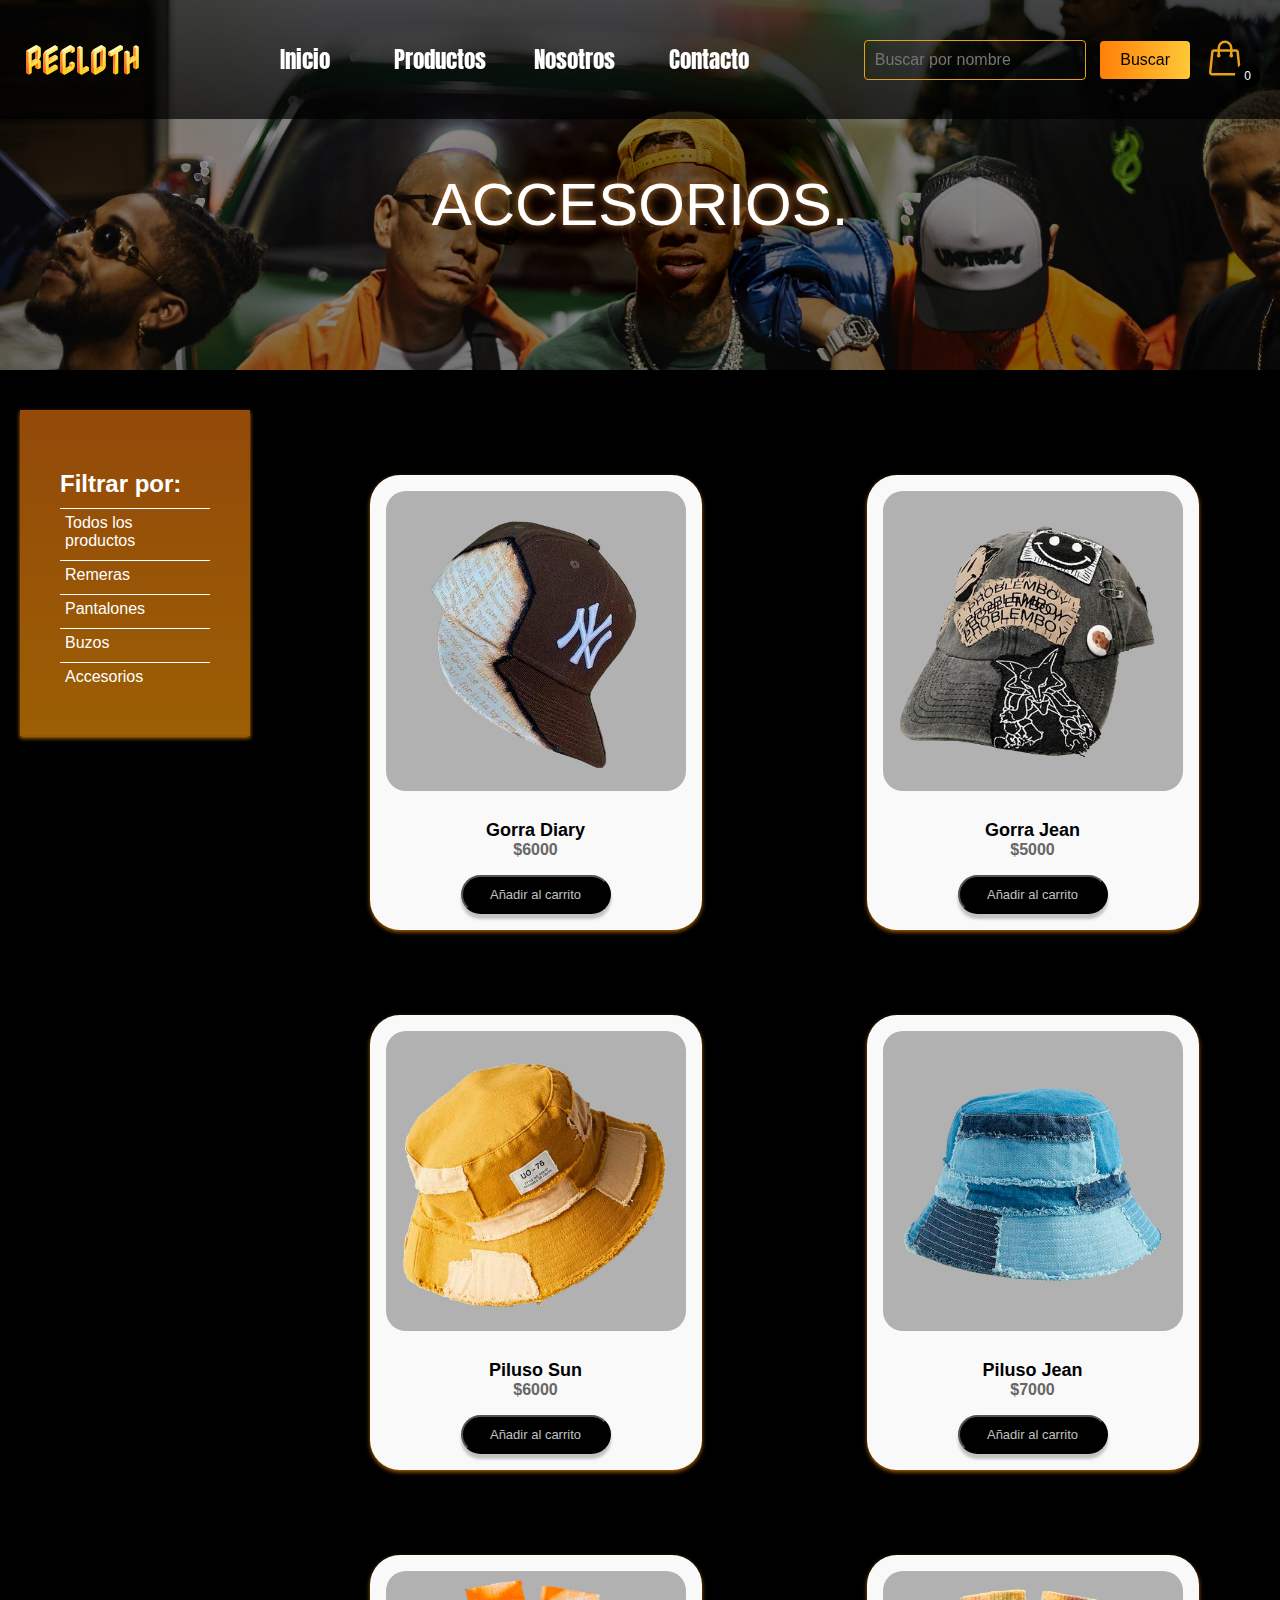
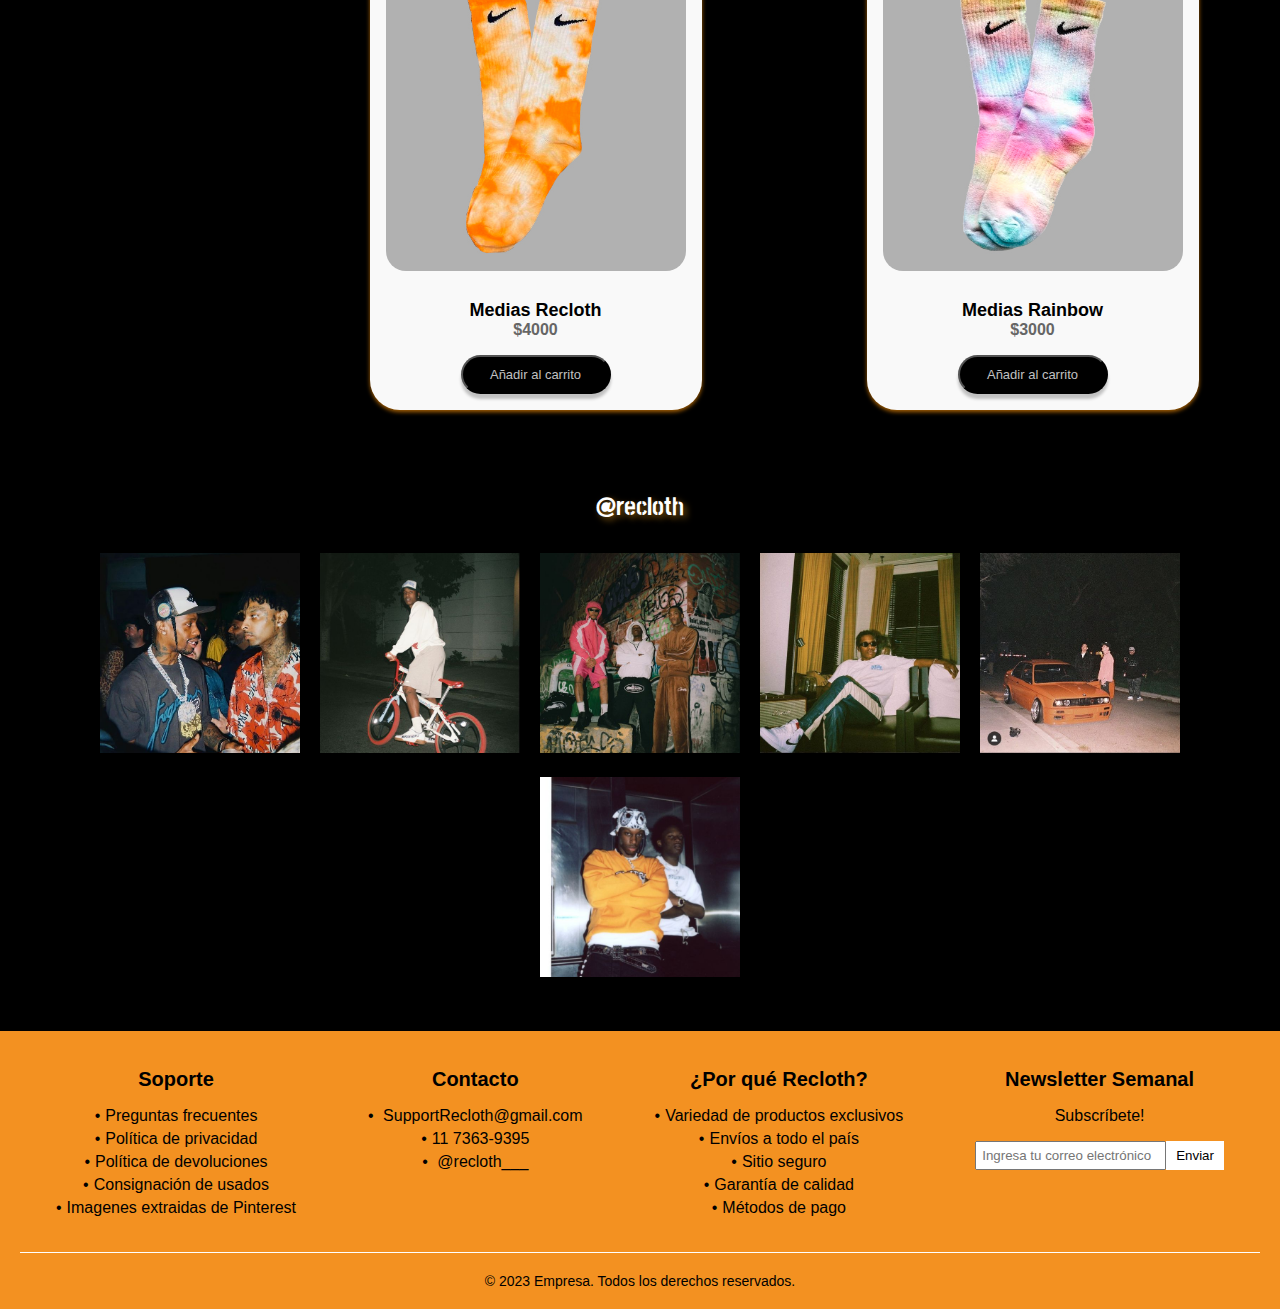
<file: Recloth-Final/accesorios.html>
<!DOCTYPE html>
<html lang="en">
  <head>
    <meta charset="UTF-8" />
    <meta http-equiv="X-UA-Compatible" content="IE=edge" />
    <meta name="viewport" content="width=device-width, initial-scale=1.0" />
    <link rel="stylesheet" href="estilos/styile.css" />
    <link rel="icon" type="image/png" href="imagenes/favicon.png" />
    <title>Recloth</title>
  </head>
  <body>
    <header class="header-todos" style="
        background: linear-gradient(rgba(0, 0, 0, 0.4), rgba(0, 0, 0, 0.6)),
          url(imagenes/ganga.jpg) no-repeat center;
        background-size: cover;
        background-attachment: fixed;
      ">
     
     </div>
      <div id="particle-container">
        <p class="t neon-text">ACCESORIOS.</p>
      </div>
    </div>
    <div>
      <div class="search-container">
        <a href="index.html" class="none-sub2">
          <p class="additional-text">RECLOTH</p>
        </a>
        <div class="search-second-container">
          <ul class="nav">
            <li><a href="index.html">Inicio</a></li>
            <li><a href="todos.html">Productos</a></li>
            <li><a href="nosotros.html">Nosotros</a></li>
            <li><a href="contacto.html">Contacto</a></li>
          </ul>
          <form id="search-form">
            <input type="text" id="search-input" placeholder="Buscar por nombre" />
            <button type="submit">Buscar</button>
          </form>
          <!-- Carrito de compras -->
          <div class="container-icon">
            <div class="container-cart-icon">
              <svg xmlns="http://www.w3.org/2000/svg" fill="none" viewBox="0 0 24 24" stroke-width="1.5" stroke="currentColor" class="icon-cart">
                <path stroke-linecap="round" stroke-linejoin="round" d="M15.75 10.5V6a3.75 3.75 0 10-7.5 0v4.5m11.356-1.993l1.263 12c.07.665-.45 1.243-1.119 1.243H4.25a1.125 1.125 0 01-1.12-1.243l1.264-12A1.125 1.125 0 015.513 7.5h12.974c.576 0 1.059.435 1.119 1.007zM8.625 10.5a.375.375 0 11-.75 0 .375.375 0 01.75 0zm7.5 0a.375.375 0 11-.75 0 .375.375 0 01.75 0z" />
              </svg>
              <div class="count-products">
                <span id="contador-productos">0</span>
              </div>
            </div>
          </div>
          <!-- Fin del carrito de compras -->
        </div>

      </div>

    </div>
  </header>
  <div class="container-cart-products hidden-cart">
    <div class="row-product hidden">
      <div class="cart-product">
        <div class="info-cart-product">
          <span class="cantidad-producto-carrito">1</span>
          <p class="titulo-producto-carrito">Zapatos Nike</p>
          <span class="precio-producto-carrito">$0</span>
        </div>
        <svg xmlns="http://www.w3.org/2000/svg" fill="none" viewBox="0 0 24 24" stroke-width="1.5" stroke="currentColor" class="icon-close">
          <path stroke-linecap="round" stroke-linejoin="round" d="M6 18L18 6M6 6l12 12" />
        </svg>
      </div>
    </div>

    <div class="cart-total hidden">
      <h3>Total:</h3>
      <span class="total-pagar">$200</span>
    </div>
    <p class="cart-empty"> El carrito está vacío</p>
  </div>
        
    

    <section class="products-section">
      <div class="container2">
        <div class="filter">
          <h2>Filtrar por:</h2>
          <ul>
            <li><a href="todos.html">Todos los productos</a></li>
            <li><a href="remeras.html">Remeras</a></li>
            <li><a href="pantalones.html">Pantalones</a></li>
            <li><a href="buzos.html">Buzos</a></li>
            <li><a href="accesorios.html">Accesorios</a></li>
          </ul>
        </div>
        <div class="carousel-container">
          <div class="container-items products">
            <div class="product0">
              <img src="imagenes/accesorios/1.jpg" alt="PRODUCTO_NOMBRE1" />
              <div class="info-product">
                <h2>Gorra Diary</h2>
                <p class="price">$6000</p>
                <button class="btn-add-cart">Añadir al carrito</button>
              </div>
            </div>
            <div class="product0">
              <img src="imagenes/accesorios/2.jpg" alt="PRODUCTO_NOMBRE1" />
              <div class="info-product">
                <h2>Gorra Jean</h2>
                <p class="price">$5000</p>
                <button class="btn-add-cart">Añadir al carrito</button>
              </div>
            </div>
            <div class="product0">
              <img src="imagenes/accesorios/3.jpg" alt="PRODUCTO_NOMBRE1" />
              <div class="info-product">
                <h2>Piluso Sun</h2>
                <p class="price">$6000</p>
                <button class="btn-add-cart">Añadir al carrito</button>
              </div>
            </div>
            <div class="product0">
              <img src="imagenes/accesorios/4.jpg" alt="PRODUCTO_NOMBRE1" />
              <div class="info-product">
                <h2>Piluso Jean</h2>
                <p class="price">$7000</p>
                <button class="btn-add-cart">Añadir al carrito</button>
              </div>
            </div>
            <div class="product0">
              <img src="imagenes/accesorios/5.jpg" alt="PRODUCTO_NOMBRE1" />
              <div class="info-product">
                <h2>Medias Recloth</h2>
                <p class="price">$4000</p>
                <button class="btn-add-cart">Añadir al carrito</button>
              </div>
            </div>
            <div class="product0">
              <img src="imagenes/accesorios/6.jpg" alt="PRODUCTO_NOMBRE1" />
              <div class="info-product">
                <h2>Medias Rainbow</h2>
                <p class="price">$3000</p>
                <button class="btn-add-cart">Añadir al carrito</button>
              </div>
            </div>
          </div>
        </div>
      </div>
      <a
        href="https://instagram.com/recloth___?igshid=NTc4MTIwNjQ2YQ=="
        target="_blank"
        class="none-sub"
      >
        <section class="image-section2">
          <h2>@recloth</h2>
          <div class="responsive-pictures">
            <div class="image-container2">
              <img src="imagenes/bolo.jpg" alt="Imagen 1" />
              <div
                class="overlay"
                style="
                  background: url(imagenes/instagram.png) center center/45px
                    45px no-repeat;
                "
              >
                <i class="fab fa-instagram"></i>
              </div>
            </div>
            <div class="image-container2">
              <img src="imagenes/bici.jpg" alt="Imagen 2" />
              <div
                class="overlay"
                style="
                  background: url(imagenes/instagram.png) center center/45px
                    45px no-repeat;
                "
              >
                <i class="fab fa-instagram"></i>
              </div>
            </div>
            <div class="image-container2">
              <img src="imagenes/ganggg.jpg" alt="Imagen 3" />
              <div
                class="overlay"
                style="
                  background: url(imagenes/instagram.png) center center/45px
                    45px no-repeat;
                "
              >
                <i class="fab fa-instagram"></i>
              </div>
            </div>
            <div class="image-container2">
              <img src="imagenes/relll.jpg" alt="Imagen 4" />
              <div
                class="overlay"
                style="
                  background: url(imagenes/instagram.png) center center/45px
                    45px no-repeat;
                "
              >
                <i class="fab fa-instagram"></i>
              </div>
            </div>
            <div class="image-container2">
              <img src="imagenes/bmm.jpg" alt="Imagen 5" />
              <div
                class="overlay"
                style="
                  background: url(imagenes/instagram.png) center center/45px
                    45px no-repeat;
                "
              >
                <i class="fab fa-instagram"></i>
              </div>
            </div>
            <div class="image-container2">
              <img src="imagenes/duo.jpg" alt="Imagen 6" />
              <div
                class="overlay"
                style="
                  background: url(imagenes/instagram.png) center center/45px
                    45px no-repeat;
                "
              >
                <i class="fab fa-instagram"></i>
              </div>
            </div>
          </div>
        </section>
      </a>
    </section>

    <footer class="footer">
      <div class="footer-container">
        <div class="footer-section">
          <h2 class="footer-section-title">Soporte</h2>
          <ul class="footer-section-list">
            <li><a href="#">Preguntas frecuentes</a></li>
            <li><a href="#">Política de privacidad</a></li>
            <li><a href="#">Política de devoluciones</a></li>
            <li><a href="#">Consignación de usados</a></li>
            <li><a href="#">Imagenes extraidas de Pinterest</a></li>
          </ul>
        </div>
        <div class="footer-section">
          <h2 class="footer-section-title">Contacto</h2>
          <ul class="footer-section-list">
            <li>
              <a href="mailto:SupportRecloth@gmail.com"
                >SupportRecloth@gmail.com</a
              >
            </li>
            <li><a href="tel:+541173639395">11 7363-9395</a></li>
            <li>
              <a
                href="https://instagram.com/recloth___?igshid=NTc4MTIwNjQ2YQ=="
                target="_blank"
                >@recloth___</a
              >
            </li>
          </ul>
        </div>
        <div class="footer-section">
          <h2 class="footer-section-title">¿Por qué Recloth?</h2>
          <ul class="footer-section-list">
            <li>Variedad de productos exclusivos</li>
            <li>Envíos a todo el país</li>
            <li>Sitio seguro</li>
            <li>Garantía de calidad</li>
            <li>Métodos de pago</li>
          </ul>
        </div>
        <div class="footer-section">
          <h2 class="footer-section-title">Newsletter Semanal</h2>
          <p class="footer-newsletter-text">Subscríbete!</p>
          <form class="footer-newsletter-form">
            <input type="email" placeholder="Ingresa tu correo electrónico" />
            <button type="submit">Enviar</button>
          </form>
        </div>
      </div>
      <div class="footer-bottom">
        <p>&copy; 2023 Empresa. Todos los derechos reservados.</p>
      </div>
    </footer>

    <script src="script.js"></script>
    <script src="prueba.js"></script>
    <script src="new.js"></script>
  </body>
</html>
</file>
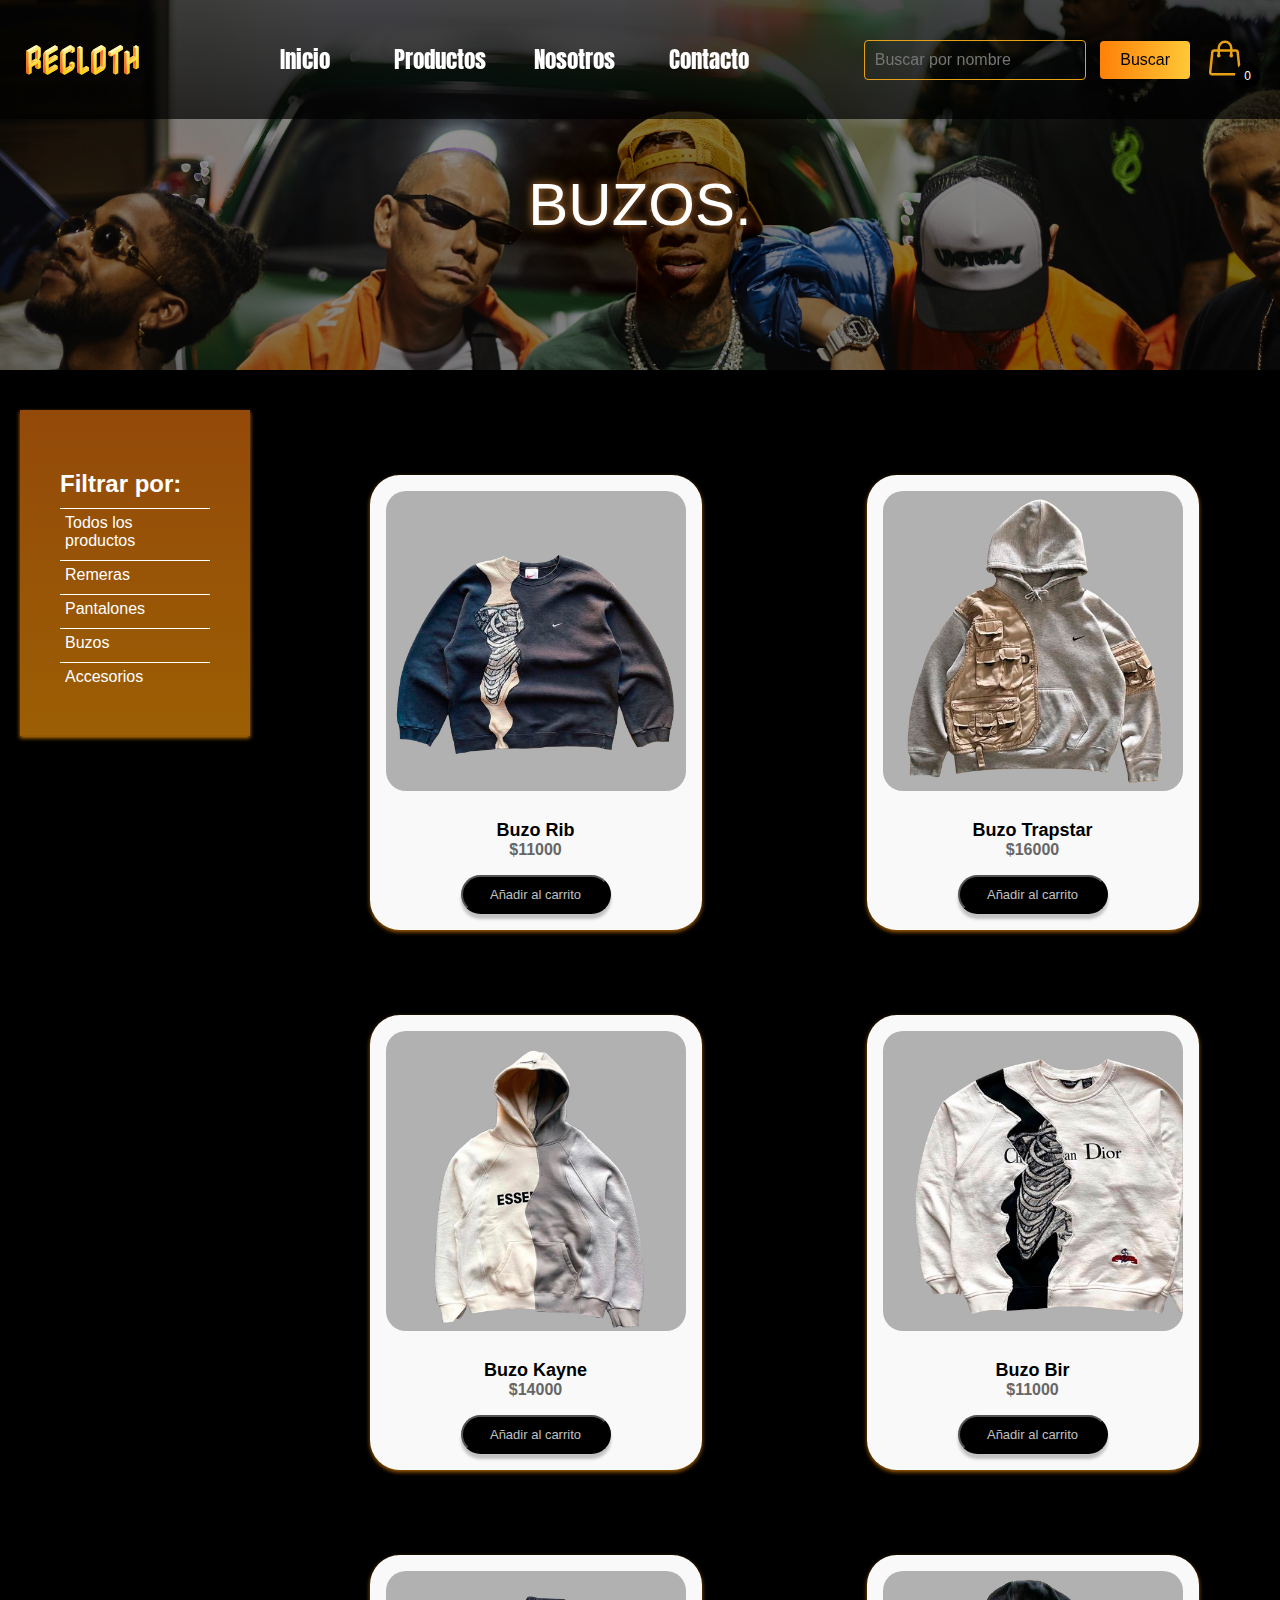
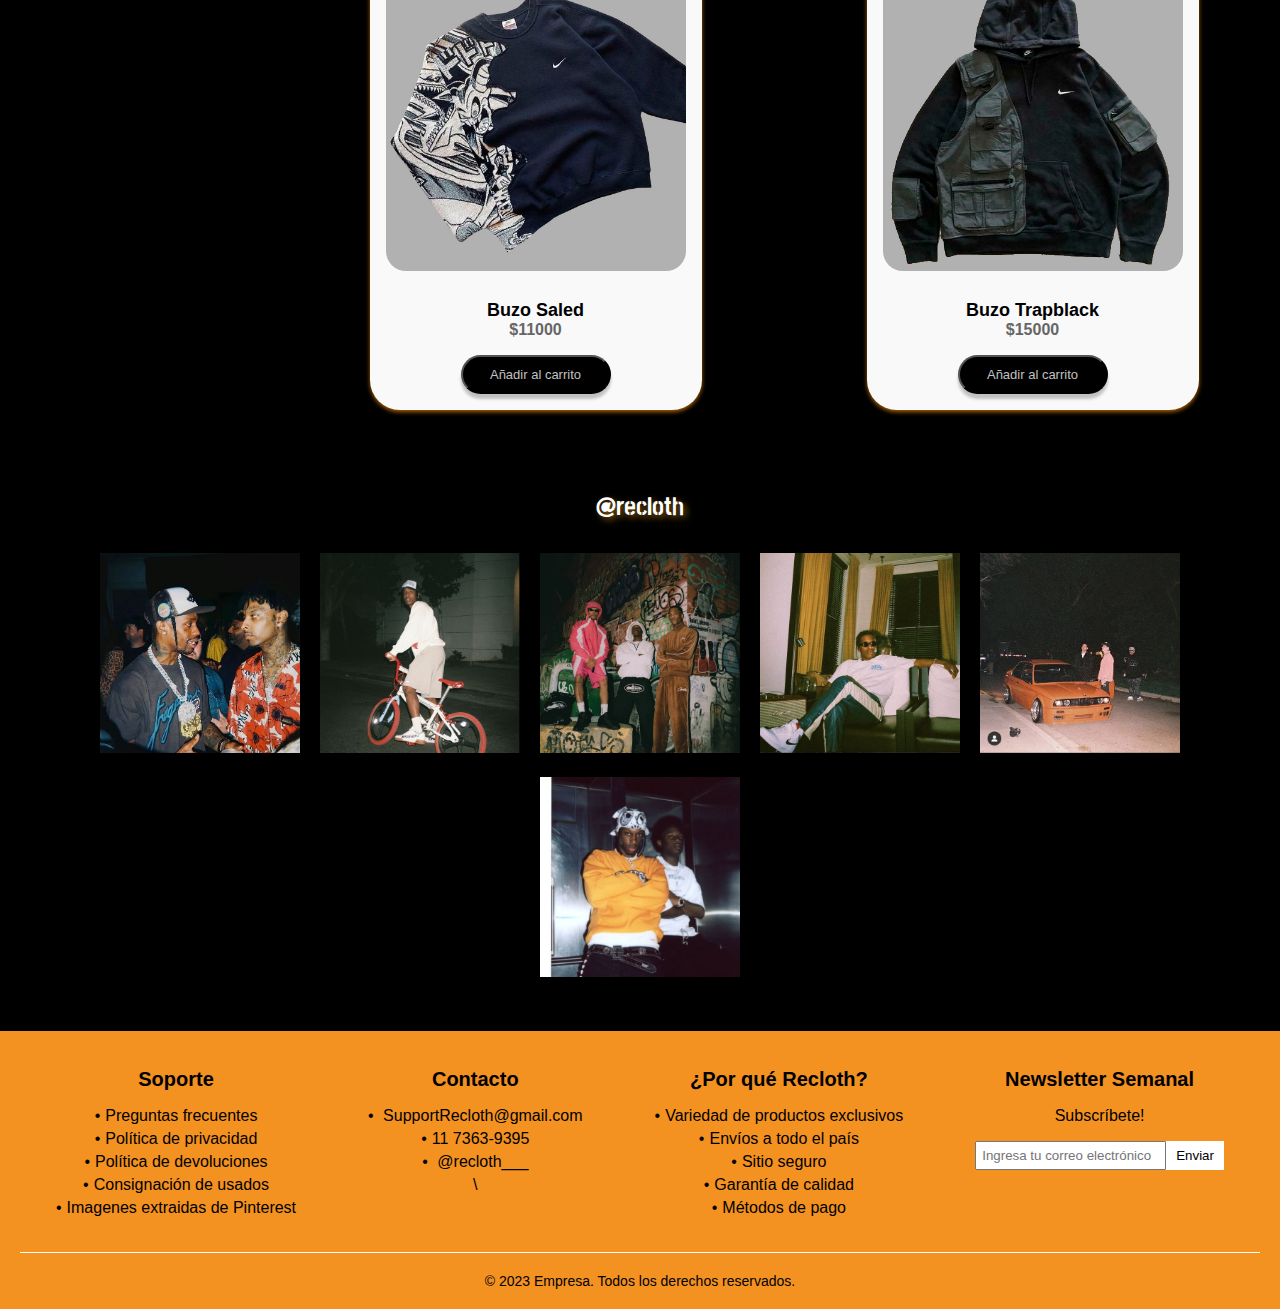
<file: Recloth-Final/buzos.html>
<!DOCTYPE html>
<html lang="en">
  <head>
    <meta charset="UTF-8" />
    <meta http-equiv="X-UA-Compatible" content="IE=edge" />
    <meta name="viewport" content="width=device-width, initial-scale=1.0" />
    <link rel="stylesheet" href="estilos/styile.css" />
    <link rel="icon" type="image/png" href="imagenes/favicon.png" />
    <title>Recloth</title>
  </head>
  <body>
    <header class="header-todos" style="
        background: linear-gradient(rgba(0, 0, 0, 0.4), rgba(0, 0, 0, 0.6)),
          url(imagenes/ganga.jpg) no-repeat center;
        background-size: cover;
        background-attachment: fixed;
      ">
     
     </div>
      <div id="particle-container">
        <p class="t neon-text">BUZOS.</p>
      </div>
    </div>
    <div>
      <div class="search-container">
        <a href="index.html" class="none-sub2">
          <p class="additional-text">RECLOTH</p>
        </a>
        <div class="search-second-container">
          <ul class="nav">
            <li><a href="index.html">Inicio</a></li>
            <li><a href="todos.html">Productos</a></li>
            <li><a href="nosotros.html">Nosotros</a></li>
            <li><a href="contacto.html">Contacto</a></li>
          </ul>
          <form id="search-form">
            <input type="text" id="search-input" placeholder="Buscar por nombre" />
            <button type="submit">Buscar</button>
          </form>
          <!-- Carrito de compras -->
          <div class="container-icon">
            <div class="container-cart-icon">
              <svg xmlns="http://www.w3.org/2000/svg" fill="none" viewBox="0 0 24 24" stroke-width="1.5" stroke="currentColor" class="icon-cart">
                <path stroke-linecap="round" stroke-linejoin="round" d="M15.75 10.5V6a3.75 3.75 0 10-7.5 0v4.5m11.356-1.993l1.263 12c.07.665-.45 1.243-1.119 1.243H4.25a1.125 1.125 0 01-1.12-1.243l1.264-12A1.125 1.125 0 015.513 7.5h12.974c.576 0 1.059.435 1.119 1.007zM8.625 10.5a.375.375 0 11-.75 0 .375.375 0 01.75 0zm7.5 0a.375.375 0 11-.75 0 .375.375 0 01.75 0z" />
              </svg>
              <div class="count-products">
                <span id="contador-productos">0</span>
              </div>
            </div>
          </div>
          <!-- Fin del carrito de compras -->
        </div>

      </div>

    </div>
  </header>
  <div class="container-cart-products hidden-cart">
    <div class="row-product hidden">
      <div class="cart-product">
        <div class="info-cart-product">
          <span class="cantidad-producto-carrito">1</span>
          <p class="titulo-producto-carrito">Zapatos Nike</p>
          <span class="precio-producto-carrito">$0</span>
        </div>
        <svg xmlns="http://www.w3.org/2000/svg" fill="none" viewBox="0 0 24 24" stroke-width="1.5" stroke="currentColor" class="icon-close">
          <path stroke-linecap="round" stroke-linejoin="round" d="M6 18L18 6M6 6l12 12" />
        </svg>
      </div>
    </div>

    <div class="cart-total hidden">
      <h3>Total:</h3>
      <span class="total-pagar">$200</span>
    </div>
    <p class="cart-empty"> El carrito está vacío</p>
  </div>

    <section class="products-section">
      <div class="container2">
        <div class="filter">
          <h2>Filtrar por:</h2>
          <ul>
            <li><a href="todos.html">Todos los productos</a></li>
            <li><a href="remeras.html">Remeras</a></li>
            <li><a href="pantalones.html">Pantalones</a></li>
            <li><a href="buzos.html">Buzos</a></li>
            <li><a href="accesorios.html">Accesorios</a></li>
          </ul>
        </div>
        <div class="carousel-container">
          <div class="container-items products">
            <div class="product0">
              <img src="imagenes/buzos/1.jpg" alt="PRODUCTO_NOMBRE1" />
              <div class="info-product">
                <h2>Buzo Rib</h2>
                <p class="price">$11000</p>
                <button class="btn-add-cart">Añadir al carrito</button>
              </div>
            </div>
            <div class="product0">
              <img src="imagenes/buzos/2.jpg" alt="PRODUCTO_NOMBRE1" />
              <div class="info-product">
                <h2>Buzo Trapstar</h2>
                <p class="price">$16000</p>
                <button class="btn-add-cart">Añadir al carrito</button>
              </div>
            </div>
            <div class="product0">
              <img src="imagenes/buzos/3.jpg" alt="PRODUCTO_NOMBRE1" />
              <div class="info-product">
                <h2>Buzo Kayne</h2>
                <p class="price">$14000</p>
                <button class="btn-add-cart">Añadir al carrito</button>
              </div>
            </div>
            <div class="product0">
              <img src="imagenes/buzos/4.jpg" alt="PRODUCTO_NOMBRE1" />
              <div class="info-product">
                <h2>Buzo Bir</h2>
                <p class="price">$11000</p>
                <button class="btn-add-cart">Añadir al carrito</button>
              </div>
            </div>
            <div class="product0">
              <img src="imagenes/buzos/5.jpg" alt="PRODUCTO_NOMBRE1" />
              <div class="info-product">
                <h2>Buzo Saled</h2>
                <p class="price">$11000</p>
                <button class="btn-add-cart">Añadir al carrito</button>
              </div>
            </div>
            <div class="product0">
              <img src="imagenes/buzos/6.jpg" alt="PRODUCTO_NOMBRE1" />
              <div class="info-product">
                <h2>Buzo Trapblack</h2>
                <p class="price">$15000</p>
                <button class="btn-add-cart">Añadir al carrito</button>
              </div>
            </div>
          </div>
        </div>
      </div>
      <a
        href="https://instagram.com/recloth___?igshid=NTc4MTIwNjQ2YQ=="
        target="_blank"
        class="none-sub"
      >
        <section class="image-section2">
          <h2>@recloth</h2>
          <div class="responsive-pictures">
            <div class="image-container2">
              <img src="imagenes/bolo.jpg" alt="Imagen 1" />
              <div
                class="overlay"
                style="
                  background: url(imagenes/instagram.png) center center/45px
                    45px no-repeat;
                "
              >
                <i class="fab fa-instagram"></i>
              </div>
            </div>
            <div class="image-container2">
              <img src="imagenes/bici.jpg" alt="Imagen 2" />
              <div
                class="overlay"
                style="
                  background: url(imagenes/instagram.png) center center/45px
                    45px no-repeat;
                "
              >
                <i class="fab fa-instagram"></i>
              </div>
            </div>
            <div class="image-container2">
              <img src="imagenes/ganggg.jpg" alt="Imagen 3" />
              <div
                class="overlay"
                style="
                  background: url(imagenes/instagram.png) center center/45px
                    45px no-repeat;
                "
              >
                <i class="fab fa-instagram"></i>
              </div>
            </div>
            <div class="image-container2">
              <img src="imagenes/relll.jpg" alt="Imagen 4" />
              <div
                class="overlay"
                style="
                  background: url(imagenes/instagram.png) center center/45px
                    45px no-repeat;
                "
              >
                <i class="fab fa-instagram"></i>
              </div>
            </div>
            <div class="image-container2">
              <img src="imagenes/bmm.jpg" alt="Imagen 5" />
              <div
                class="overlay"
                style="
                  background: url(imagenes/instagram.png) center center/45px
                    45px no-repeat;
                "
              >
                <i class="fab fa-instagram"></i>
              </div>
            </div>
            <div class="image-container2">
              <img src="imagenes/duo.jpg" alt="Imagen 6" />
              <div
                class="overlay"
                style="
                  background: url(imagenes/instagram.png) center center/45px
                    45px no-repeat;
                "
              >
                <i class="fab fa-instagram"></i>
              </div>
            </div>
          </div>
        </section>
      </a>
    </section>

    <footer class="footer">
      <div class="footer-container">
        <div class="footer-section">
          <h2 class="footer-section-title">Soporte</h2>
          <ul class="footer-section-list">
            <li><a href="#">Preguntas frecuentes</a></li>
            <li><a href="#">Política de privacidad</a></li>
            <li><a href="#">Política de devoluciones</a></li>
            <li><a href="#">Consignación de usados</a></li>
            <li><a href="#">Imagenes extraidas de Pinterest</a></li>
          </ul>
        </div>
        <div class="footer-section">
          <h2 class="footer-section-title">Contacto</h2>
          <ul class="footer-section-list">
            <li>
              <a href="mailto:SupportRecloth@gmail.com"
                >SupportRecloth@gmail.com</a
              >
            </li>
            <li><a href="tel:+541173639395">11 7363-9395</a></li>
            <li>
              <a
                href="https://instagram.com/recloth___?igshid=NTc4MTIwNjQ2YQ=="
                target="_blank"
                >@recloth___</a
              >
            </li>
            \
          </ul>
        </div>
        <div class="footer-section">
          <h2 class="footer-section-title">¿Por qué Recloth?</h2>
          <ul class="footer-section-list">
            <li>Variedad de productos exclusivos</li>
            <li>Envíos a todo el país</li>
            <li>Sitio seguro</li>
            <li>Garantía de calidad</li>
            <li>Métodos de pago</li>
          </ul>
        </div>
        <div class="footer-section">
          <h2 class="footer-section-title">Newsletter Semanal</h2>
          <p class="footer-newsletter-text">Subscríbete!</p>
          <form class="footer-newsletter-form">
            <input type="email" placeholder="Ingresa tu correo electrónico" />
            <button type="submit">Enviar</button>
          </form>
        </div>
      </div>
      <div class="footer-bottom">
        <p>&copy; 2023 Empresa. Todos los derechos reservados.</p>
      </div>
    </footer>

    <script src="script.js"></script>
    <script src="prueba.js"></script>
    <script src="new.js"></script>
  </body>
</html>
</file>
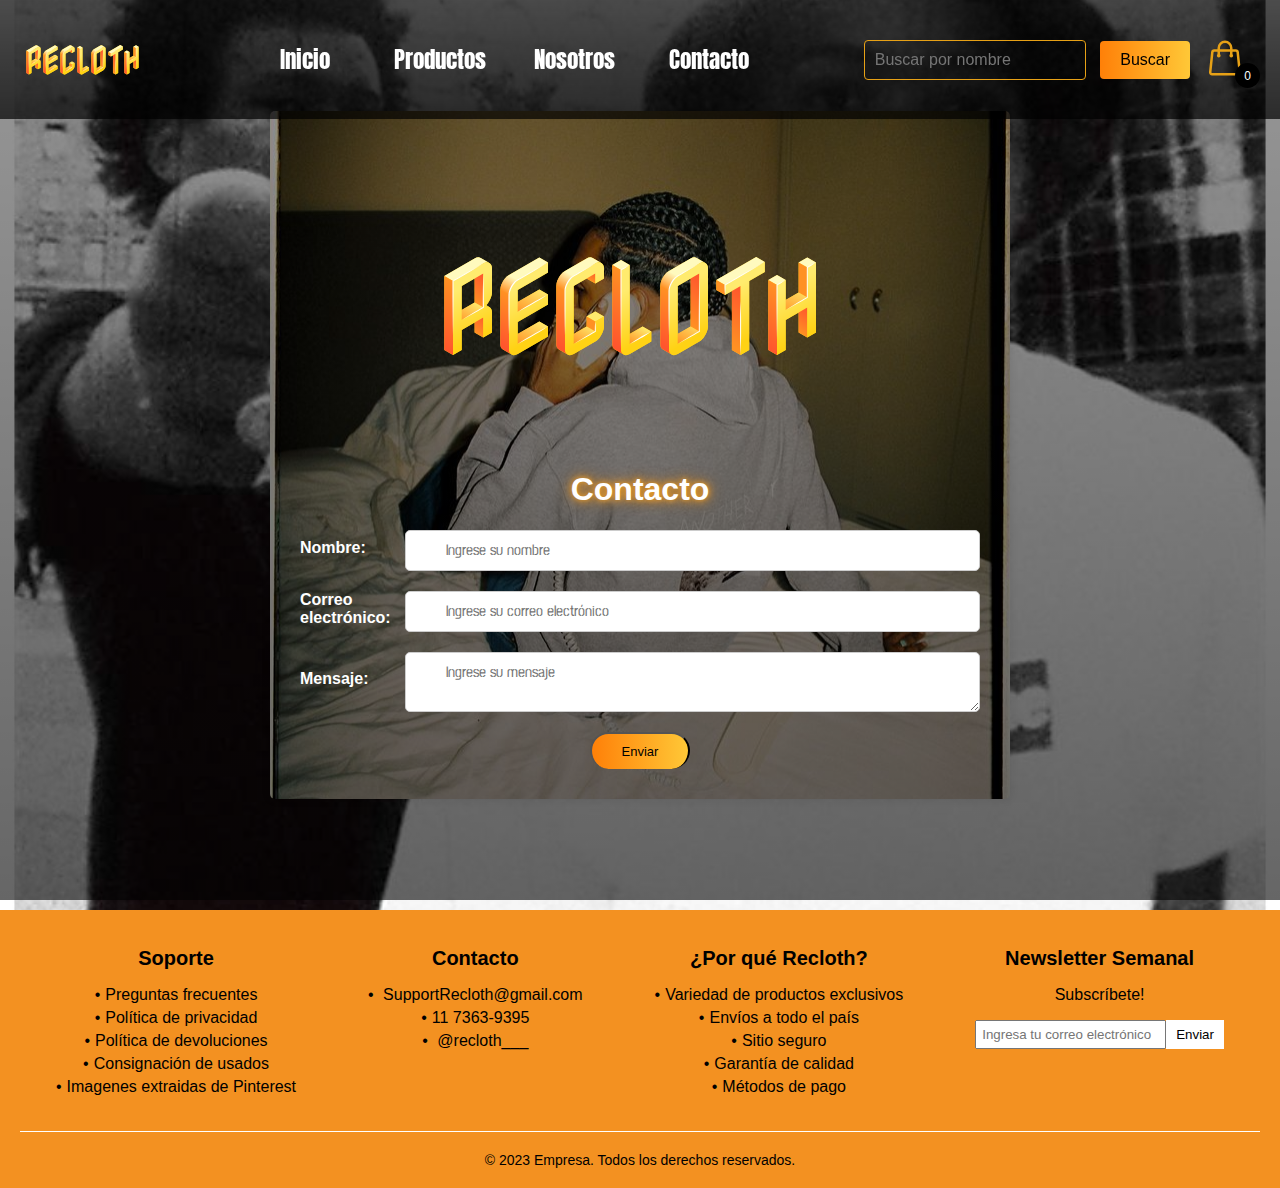
<file: Recloth-Final/contacto.html>
<!DOCTYPE html>
<html lang="en">

<head>
  <meta charset="UTF-8" />
  <meta http-equiv="X-UA-Compatible" content="IE=edge" />
  <meta name="viewport" content="width=device-width, initial-scale=1.0" />
  <link rel="stylesheet" href="estilos/styile.css" />
  <link rel="icon" type="image/png" href="imagenes/favicon.png" />
  <title>Recloth - Contacto</title>
</head>

<body>
  <header class="contact-header">
    <div>
      <div class="search-container">
        <a href="index.html" class="none-sub2">
          <p class="additional-text">RECLOTH</p>
        </a>
        <div class="search-second-container">
          <ul class="nav">
            <li><a href="index.html">Inicio</a></li>
            <li><a href="todos.html">Productos</a></li>
            <li><a href="nosotros.html">Nosotros</a></li>
            <li><a href="contacto.html">Contacto</a></li>
          </ul>
          <form id="search-form">
            <input type="text" id="search-input" placeholder="Buscar por nombre" />
            <button type="submit">Buscar</button>
          </form>
          <!-- Carrito de compras -->
          <div class="container-icon">
            <div class="container-cart-icon">
              <svg xmlns="http://www.w3.org/2000/svg" fill="none" viewBox="0 0 24 24" stroke-width="1.5" stroke="currentColor" class="icon-cart">
                <path stroke-linecap="round" stroke-linejoin="round" d="M15.75 10.5V6a3.75 3.75 0 10-7.5 0v4.5m11.356-1.993l1.263 12c.07.665-.45 1.243-1.119 1.243H4.25a1.125 1.125 0 01-1.12-1.243l1.264-12A1.125 1.125 0 015.513 7.5h12.974c.576 0 1.059.435 1.119 1.007zM8.625 10.5a.375.375 0 11-.75 0 .375.375 0 01.75 0zm7.5 0a.375.375 0 11-.75 0 .375.375 0 01.75 0z" />
              </svg>
              <div class="count-products">
                <span id="contador-productos">0</span>
              </div>
            </div>
          </div>
          <!-- Fin del carrito de compras -->
        </div>

      </div>
    </div>
  </header>
  <div class="container-cart-products hidden-cart">
    <div class="row-product hidden">
      <div class="cart-product">
        <div class="info-cart-product">
          <span class="cantidad-producto-carrito">1</span>
          <p class="titulo-producto-carrito">Zapatos Nike</p>
          <span class="precio-producto-carrito">$0</span>
        </div>
        <svg xmlns="http://www.w3.org/2000/svg" fill="none" viewBox="0 0 24 24" stroke-width="1.5" stroke="currentColor" class="icon-close">
          <path stroke-linecap="round" stroke-linejoin="round" d="M6 18L18 6M6 6l12 12" />
        </svg>
      </div>
    </div>

    <div class="cart-total hidden">
      <h3>Total:</h3>
      <span class="total-pagar">$200</span>
    </div>
    <p class="cart-empty"> El carrito está vacío</p>
  </div>


  <section class="contact-section" style="
        background: linear-gradient(rgba(0, 0, 0, 0.4), rgba(0, 0, 0, 0.6)),
          url(imagenes/supreme.jpg) no-repeat center;
        background-size: cover;
        background-attachment: fixed;
      ">
    <div class="contact-container" style="
          background: linear-gradient(rgba(0, 0, 0, 0.4), rgba(0, 0, 0, 0.6)),
            url(imagenes/contactoo.jpg) no-repeat center;
          background-size: auto;
          background-attachment: fixed;
        ">
      <h2 class="recontacto">RECLOTH</h2>
      <h1 class="contact-title titilante">Contacto</h1>
      <form class="contact-form" onsubmit="return validateForm()">
        <div class="contact-form-group">
          <label for="name" class="contact-label">Nombre:</label>
          <input type="text" id="name" class="contact-input" placeholder="Ingrese su nombre" maxlength="50" required />
          <div id="name-error" class="error-message"></div>
        </div>
        <div class="contact-form-group">
          <label for="email" class="contact-label">Correo electrónico:</label>
          <input type="email" id="email" class="contact-input" placeholder="Ingrese su correo electrónico" required />
          <div id="email-error" class="error-message"></div>
        </div>
        <div class="contact-form-group">
          <label for="message" class="contact-label">Mensaje:</label>
          <textarea id="message" class="contact-input" placeholder="Ingrese su mensaje" required></textarea>
          <div id="message-error" class="error-message"></div>
        </div>
        <button type="submit" class="contact-submit-button">Enviar</button>
        <div id="success-message" class="success-message"></div>
      </form>
    </div>
  </section>

  <footer class="footer">
    <div class="footer-container">
      <div class="footer-section">
        <h2 class="footer-section-title">Soporte</h2>
        <ul class="footer-section-list">
          <li><a href="#">Preguntas frecuentes</a></li>
          <li><a href="#">Política de privacidad</a></li>
          <li><a href="#">Política de devoluciones</a></li>
          <li><a href="#">Consignación de usados</a></li>
          <li><a href="#">Imagenes extraidas de Pinterest</a></li>
        </ul>
      </div>
      <div class="footer-section">
        <h2 class="footer-section-title">Contacto</h2>
        <ul class="footer-section-list">
          <li>
            <a href="mailto:SupportRecloth@gmail.com">SupportRecloth@gmail.com</a>
          </li>
          <li><a href="tel:+541173639395">11 7363-9395</a></li>
          <li>
            <a href="https://instagram.com/recloth___?igshid=NTc4MTIwNjQ2YQ==" target="_blank">@recloth___</a>
          </li>
        </ul>
      </div>
      <div class="footer-section">
        <h2 class="footer-section-title">¿Por qué Recloth?</h2>
        <ul class="footer-section-list">
          <li>Variedad de productos exclusivos</li>
          <li>Envíos a todo el país</li>
          <li>Sitio seguro</li>
          <li>Garantía de calidad</li>
          <li>Métodos de pago</li>
        </ul>
      </div>
      <div class="footer-section">
        <h2 class="footer-section-title">Newsletter Semanal</h2>
        <p class="footer-newsletter-text">Subscríbete!</p>
        <form class="footer-newsletter-form">
          <input type="email" placeholder="Ingresa tu correo electrónico" />
          <button type="submit">Enviar</button>
        </form>
      </div>
    </div>
    <div class="footer-bottom">
      <p>&copy; 2023 Empresa. Todos los derechos reservados.</p>
    </div>
  </footer>

  <script src="script.js"></script>
  <script src="prueba.js"></script>
  <script src="new.js"></script>
</body>

</html>
</file>
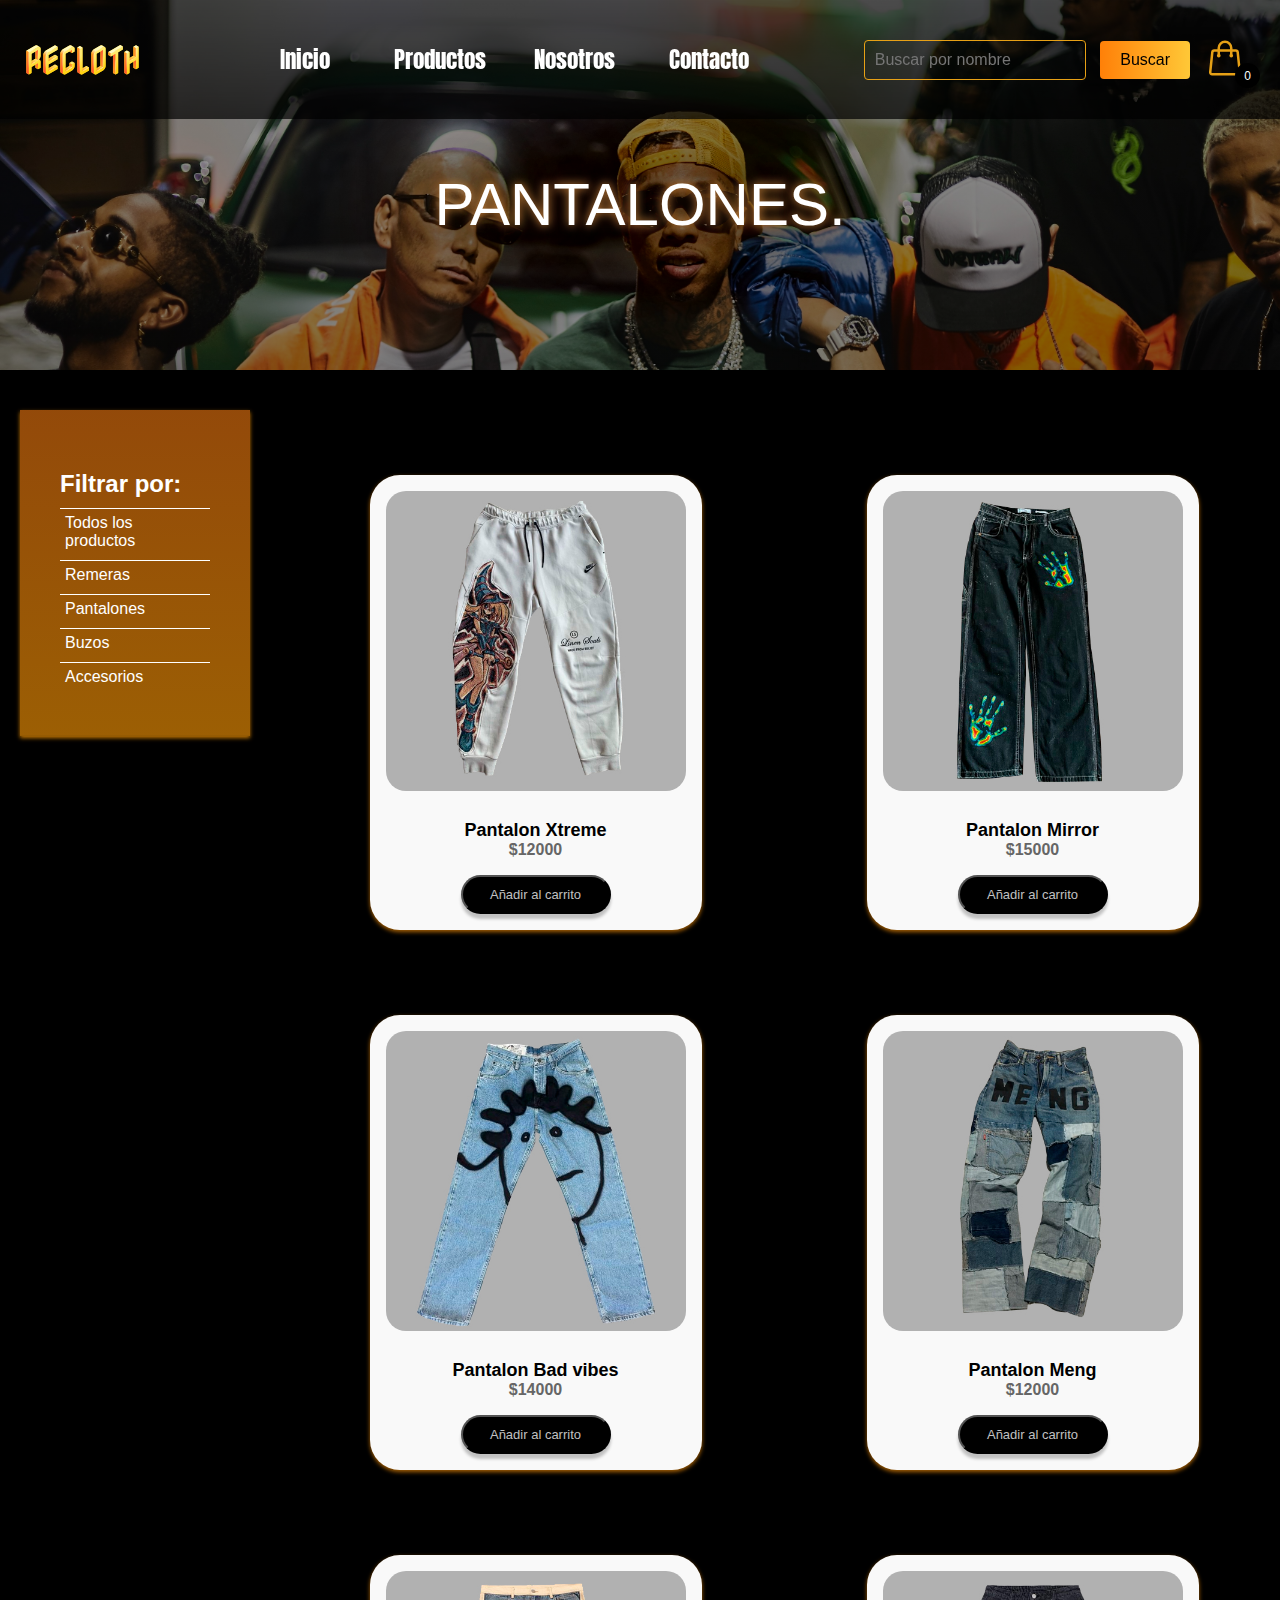
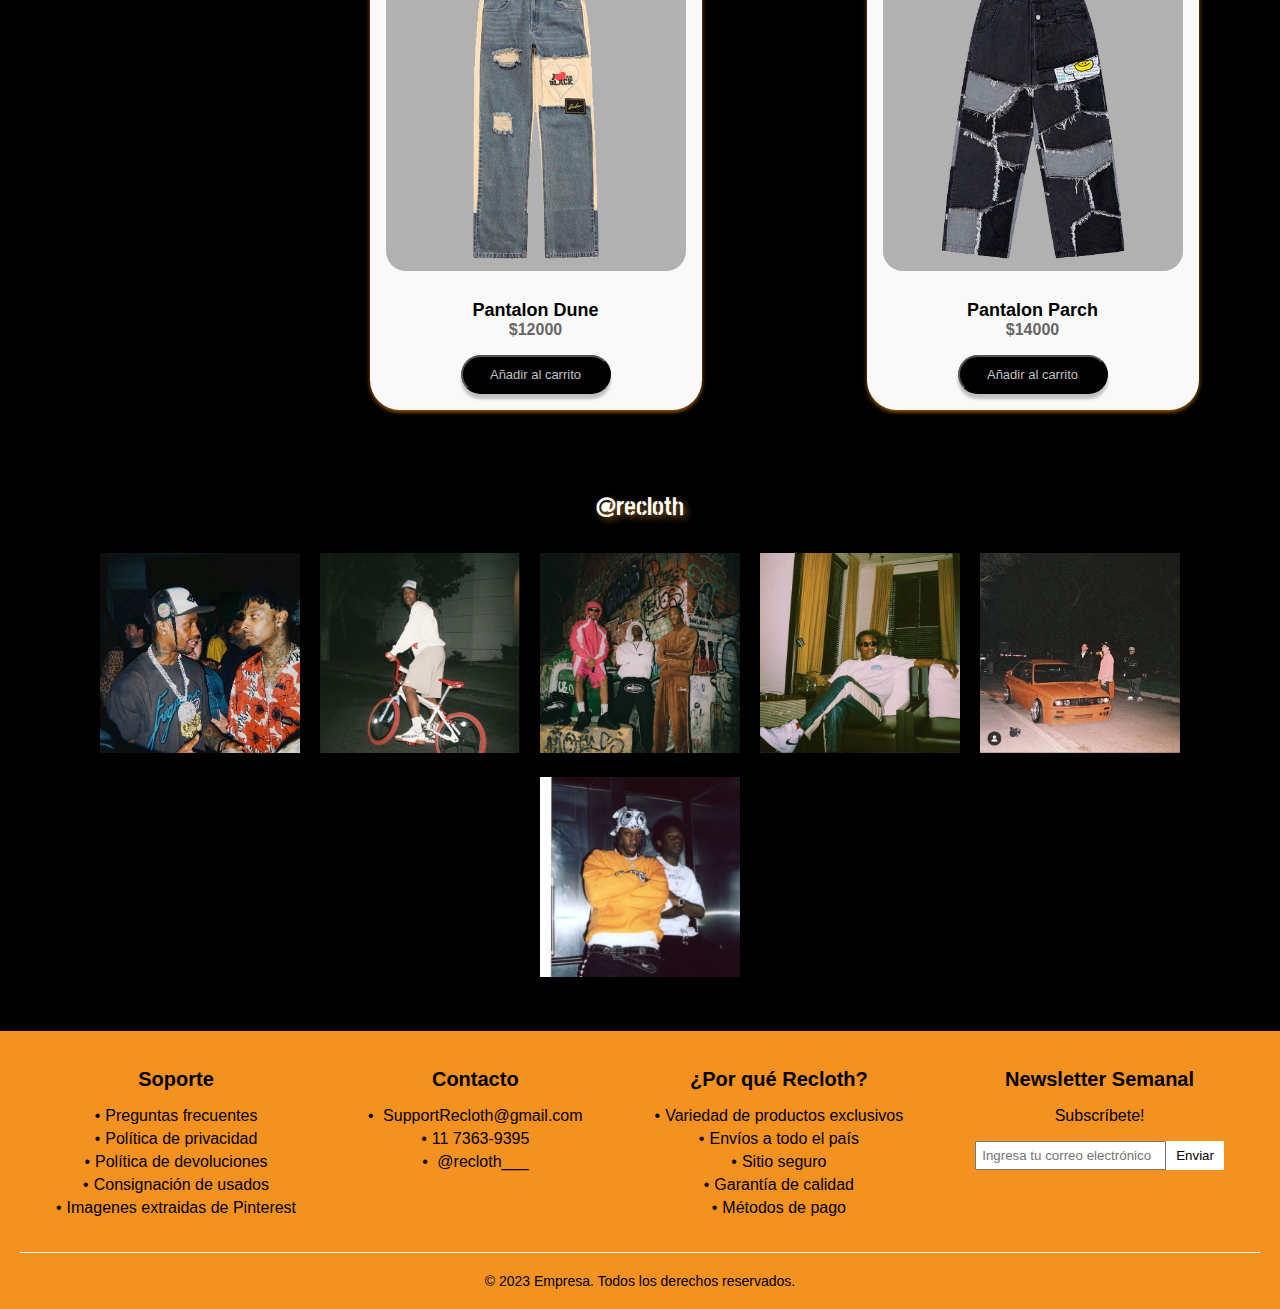
<file: Recloth-Final/pantalones.html>
<!DOCTYPE html>
<html lang="en">
  <head>
    <meta charset="UTF-8" />
    <meta http-equiv="X-UA-Compatible" content="IE=edge" />
    <meta name="viewport" content="width=device-width, initial-scale=1.0" />
    <link rel="stylesheet" href="estilos/styile.css" />
    <link rel="icon" type="image/png" href="imagenes/favicon.png" />
    <title>Recloth</title>
  </head>
  <body>
    <header class="header-todos" style="
        background: linear-gradient(rgba(0, 0, 0, 0.4), rgba(0, 0, 0, 0.6)),
          url(imagenes/ganga.jpg) no-repeat center;
        background-size: cover;
        background-attachment: fixed;
      ">
     
     </div>
      <div id="particle-container">
        <p class="t neon-text">PANTALONES.</p>
      </div>
    </div>
    <div>
      <div class="search-container">
        <a href="index.html" class="none-sub2">
          <p class="additional-text">RECLOTH</p>
        </a>
        <div class="search-second-container">
          <ul class="nav">
            <li><a href="index.html">Inicio</a></li>
            <li><a href="todos.html">Productos</a></li>
            <li><a href="nosotros.html">Nosotros</a></li>
            <li><a href="contacto.html">Contacto</a></li>
          </ul>
          <form id="search-form">
            <input type="text" id="search-input" placeholder="Buscar por nombre" />
            <button type="submit">Buscar</button>
          </form>
          <!-- Carrito de compras -->
          <div class="container-icon">
            <div class="container-cart-icon">
              <svg xmlns="http://www.w3.org/2000/svg" fill="none" viewBox="0 0 24 24" stroke-width="1.5" stroke="currentColor" class="icon-cart">
                <path stroke-linecap="round" stroke-linejoin="round" d="M15.75 10.5V6a3.75 3.75 0 10-7.5 0v4.5m11.356-1.993l1.263 12c.07.665-.45 1.243-1.119 1.243H4.25a1.125 1.125 0 01-1.12-1.243l1.264-12A1.125 1.125 0 015.513 7.5h12.974c.576 0 1.059.435 1.119 1.007zM8.625 10.5a.375.375 0 11-.75 0 .375.375 0 01.75 0zm7.5 0a.375.375 0 11-.75 0 .375.375 0 01.75 0z" />
              </svg>
              <div class="count-products">
                <span id="contador-productos">0</span>
              </div>
            </div>
          </div>
          <!-- Fin del carrito de compras -->
        </div>

      </div>

    </div>
  </header>
  <div class="container-cart-products hidden-cart">
    <div class="row-product hidden">
      <div class="cart-product">
        <div class="info-cart-product">
          <span class="cantidad-producto-carrito">1</span>
          <p class="titulo-producto-carrito">Zapatos Nike</p>
          <span class="precio-producto-carrito">$0</span>
        </div>
        <svg xmlns="http://www.w3.org/2000/svg" fill="none" viewBox="0 0 24 24" stroke-width="1.5" stroke="currentColor" class="icon-close">
          <path stroke-linecap="round" stroke-linejoin="round" d="M6 18L18 6M6 6l12 12" />
        </svg>
      </div>
    </div>

    <div class="cart-total hidden">
      <h3>Total:</h3>
      <span class="total-pagar">$200</span>
    </div>
    <p class="cart-empty"> El carrito está vacío</p>
  </div>

    <section class="products-section">
      <div class="container2">
        <div class="filter">
          <h2>Filtrar por:</h2>
          <ul>
            <li><a href="todos.html">Todos los productos</a></li>
            <li><a href="remeras.html">Remeras</a></li>
            <li><a href="pantalones.html">Pantalones</a></li>
            <li><a href="buzos.html">Buzos</a></li>
            <li><a href="accesorios.html">Accesorios</a></li>
          </ul>
        </div>
        <div class="carousel-container">
          <div class="container-items products">
            <div class="product0">
              <img src="imagenes/pantalones/1.jpg" alt="PRODUCTO_NOMBRE1" />
              <div class="info-product">
                <h2>Pantalon Xtreme</h2>
                <p class="price">$12000</p>
                <button class="btn-add-cart">Añadir al carrito</button>
              </div>
            </div>
            <div class="product0">
              <img src="imagenes/pantalones/2.jpg" alt="PRODUCTO_NOMBRE1" />
              <div class="info-product">
                <h2>Pantalon Mirror</h2>
                <p class="price">$15000</p>
                <button class="btn-add-cart">Añadir al carrito</button>
              </div>
            </div>
            <div class="product0">
              <img src="imagenes/pantalones/3.jpg" alt="PRODUCTO_NOMBRE1" />
              <div class="info-product">
                <h2>Pantalon Bad vibes</h2>
                <p class="price">$14000</p>
                <button class="btn-add-cart">Añadir al carrito</button>
              </div>
            </div>
            <div class="product0">
              <img src="imagenes/pantalones/4.jpg" alt="PRODUCTO_NOMBRE1" />
              <div class="info-product">
                <h2>Pantalon Meng</h2>
                <p class="price">$12000</p>
                <button class="btn-add-cart">Añadir al carrito</button>
              </div>
            </div>
            <div class="product0">
              <img src="imagenes/pantalones/5.jpg" alt="PRODUCTO_NOMBRE1" />
              <div class="info-product">
                <h2>Pantalon Dune</h2>
                <p class="price">$12000</p>
                <button class="btn-add-cart">Añadir al carrito</button>
              </div>
            </div>
            <div class="product0">
              <img src="imagenes/pantalones/6.jpg" alt="PRODUCTO_NOMBRE1" />
              <div class="info-product">
                <h2>Pantalon Parch</h2>
                <p class="price">$14000</p>
                <button class="btn-add-cart">Añadir al carrito</button>
              </div>
            </div>
          </div>
        </div>
      </div>
      <a
        href="https://instagram.com/recloth___?igshid=NTc4MTIwNjQ2YQ=="
        target="_blank"
        class="none-sub"
      >
        <section class="image-section2">
          <h2>@recloth</h2>
          <div class="responsive-pictures">
            <div class="image-container2">
              <img src="imagenes/bolo.jpg" alt="Imagen 1" />
              <div
                class="overlay"
                style="
                  background: url(imagenes/instagram.png) center center/45px
                    45px no-repeat;
                "
              >
                <i class="fab fa-instagram"></i>
              </div>
            </div>
            <div class="image-container2">
              <img src="imagenes/bici.jpg" alt="Imagen 2" />
              <div
                class="overlay"
                style="
                  background: url(imagenes/instagram.png) center center/45px
                    45px no-repeat;
                "
              >
                <i class="fab fa-instagram"></i>
              </div>
            </div>
            <div class="image-container2">
              <img src="imagenes/ganggg.jpg" alt="Imagen 3" />
              <div
                class="overlay"
                style="
                  background: url(imagenes/instagram.png) center center/45px
                    45px no-repeat;
                "
              >
                <i class="fab fa-instagram"></i>
              </div>
            </div>
            <div class="image-container2">
              <img src="imagenes/relll.jpg" alt="Imagen 4" />
              <div
                class="overlay"
                style="
                  background: url(imagenes/instagram.png) center center/45px
                    45px no-repeat;
                "
              >
                <i class="fab fa-instagram"></i>
              </div>
            </div>
            <div class="image-container2">
              <img src="imagenes/bmm.jpg" alt="Imagen 5" />
              <div
                class="overlay"
                style="
                  background: url(imagenes/instagram.png) center center/45px
                    45px no-repeat;
                "
              >
                <i class="fab fa-instagram"></i>
              </div>
            </div>
            <div class="image-container2">
              <img src="imagenes/duo.jpg" alt="Imagen 6" />
              <div
                class="overlay"
                style="
                  background: url(imagenes/instagram.png) center center/45px
                    45px no-repeat;
                "
              >
                <i class="fab fa-instagram"></i>
              </div>
            </div>
          </div>
        </section>
      </a>
    </section>

    <footer class="footer">
      <div class="footer-container">
        <div class="footer-section">
          <h2 class="footer-section-title">Soporte</h2>
          <ul class="footer-section-list">
            <li><a href="#">Preguntas frecuentes</a></li>
            <li><a href="#">Política de privacidad</a></li>
            <li><a href="#">Política de devoluciones</a></li>
            <li><a href="#">Consignación de usados</a></li>
            <li><a href="#">Imagenes extraidas de Pinterest</a></li>
          </ul>
        </div>
        <div class="footer-section">
          <h2 class="footer-section-title">Contacto</h2>
          <ul class="footer-section-list">
            <li>
              <a href="mailto:SupportRecloth@gmail.com"
                >SupportRecloth@gmail.com</a
              >
            </li>
            <li><a href="tel:+541173639395">11 7363-9395</a></li>
            <li>
              <a
                href="https://instagram.com/recloth___?igshid=NTc4MTIwNjQ2YQ=="
                target="_blank"
                >@recloth___</a
              >
            </li>
          </ul>
        </div>
        <div class="footer-section">
          <h2 class="footer-section-title">¿Por qué Recloth?</h2>
          <ul class="footer-section-list">
            <li>Variedad de productos exclusivos</li>
            <li>Envíos a todo el país</li>
            <li>Sitio seguro</li>
            <li>Garantía de calidad</li>
            <li>Métodos de pago</li>
          </ul>
        </div>
        <div class="footer-section">
          <h2 class="footer-section-title">Newsletter Semanal</h2>
          <p class="footer-newsletter-text">Subscríbete!</p>
          <form class="footer-newsletter-form">
            <input type="email" placeholder="Ingresa tu correo electrónico" />
            <button type="submit">Enviar</button>
          </form>
        </div>
      </div>
      <div class="footer-bottom">
        <p>&copy; 2023 Empresa. Todos los derechos reservados.</p>
      </div>
    </footer>

    <script src="script.js"></script>
    <script src="prueba.js"></script>
    <script src="new.js"></script>
  </body>
</html>
</file>
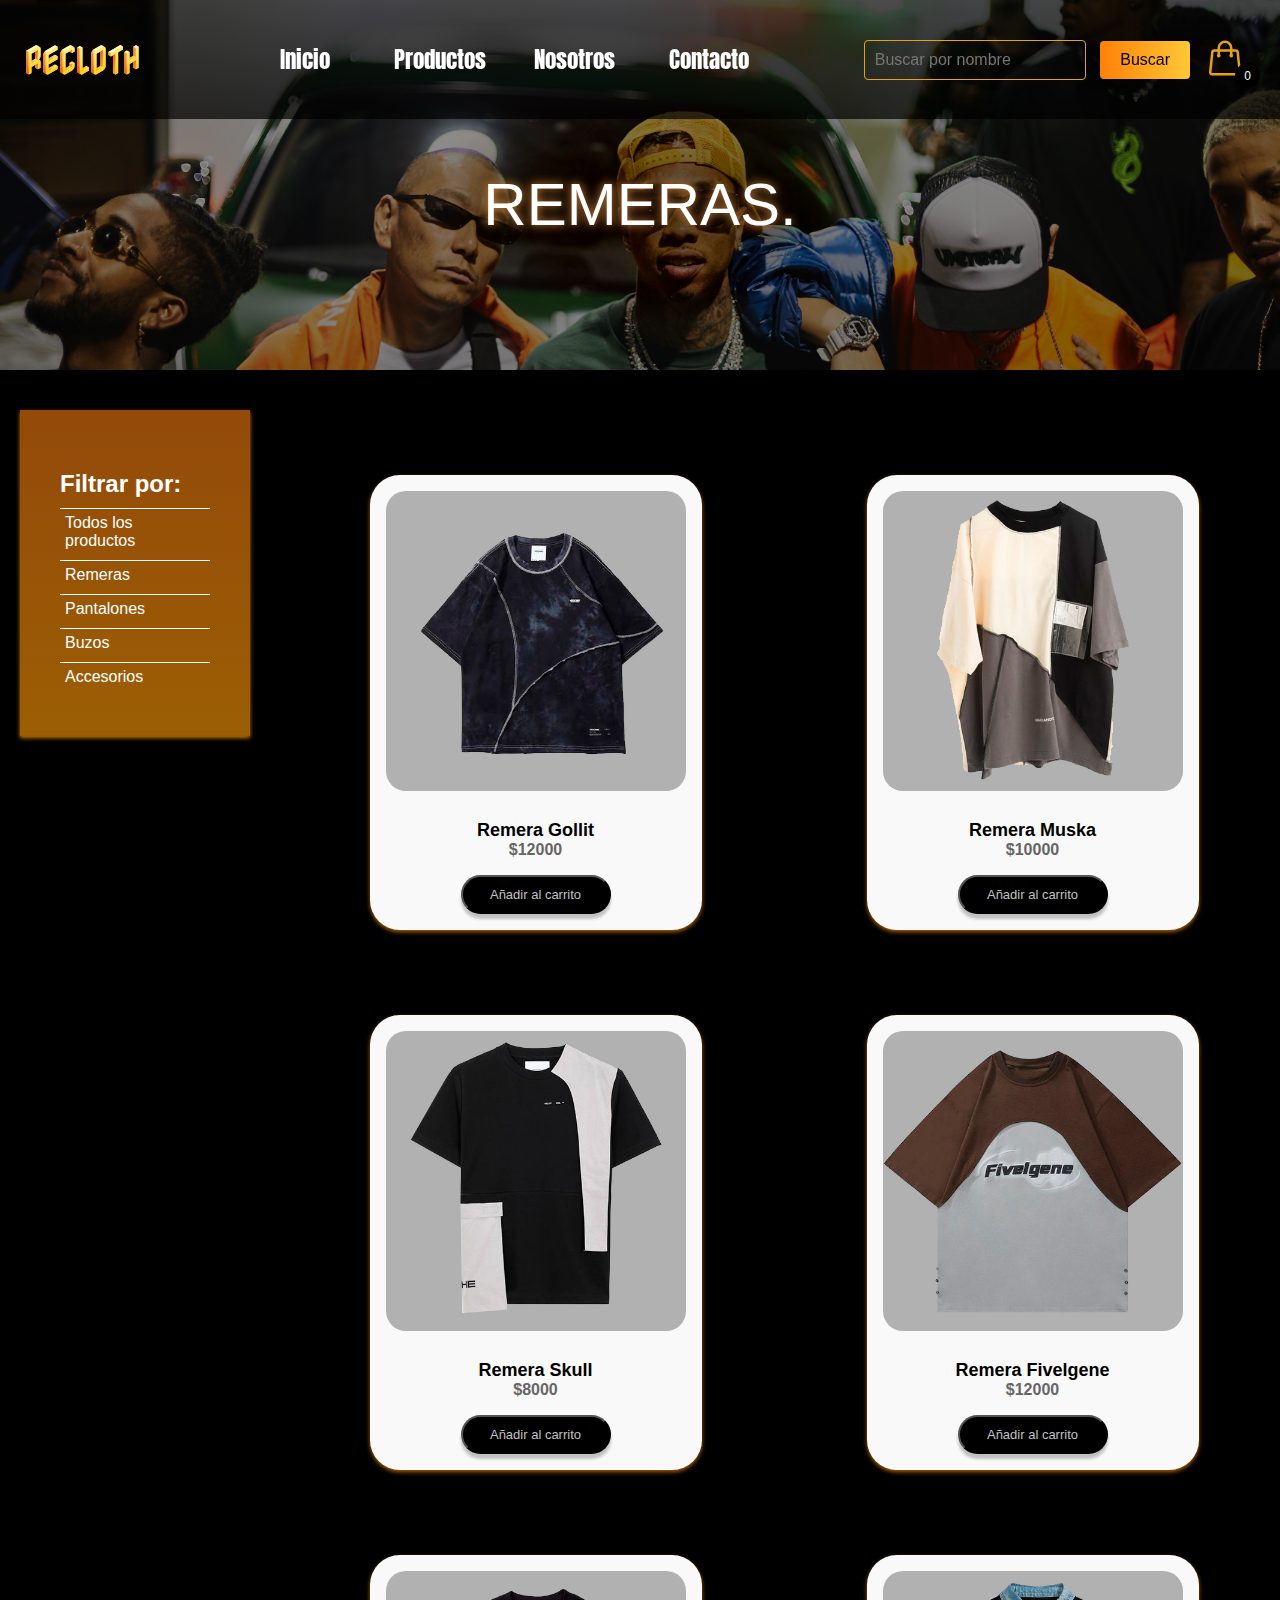
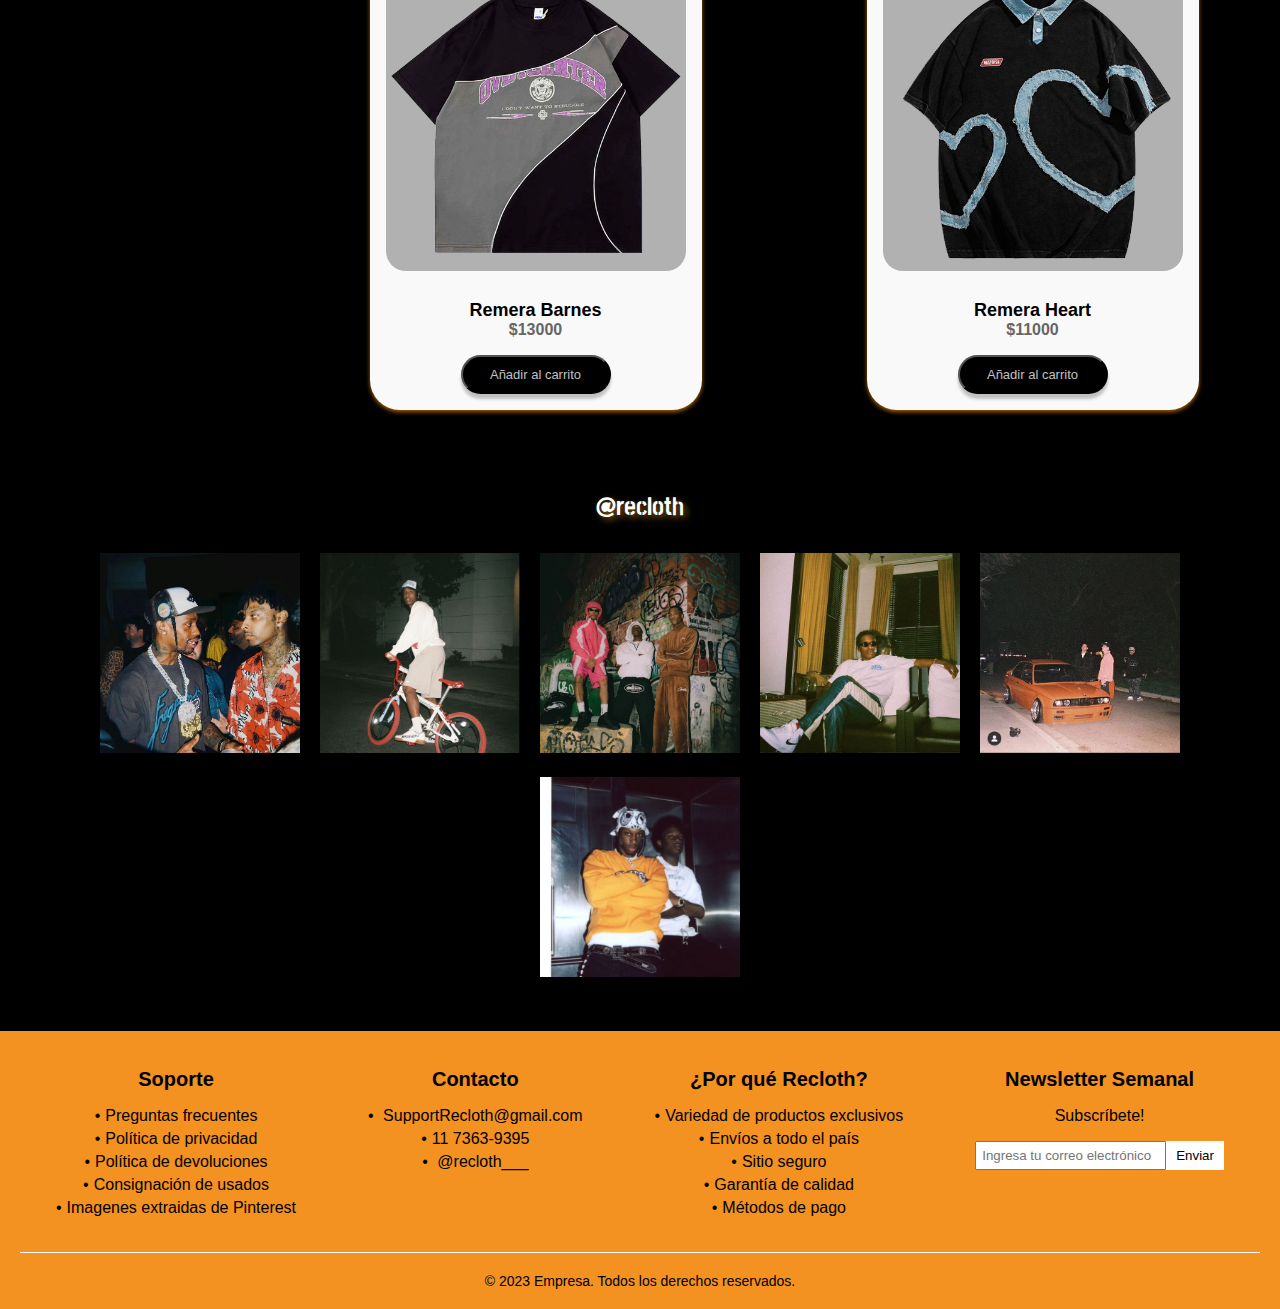
<file: Recloth-Final/remeras.html>
<!DOCTYPE html>
<html lang="en">
  <head>
    <meta charset="UTF-8" />
    <meta http-equiv="X-UA-Compatible" content="IE=edge" />
    <meta name="viewport" content="width=device-width, initial-scale=1.0" />
    <link rel="stylesheet" href="estilos/styile.css" />
    <link rel="icon" type="image/png" href="imagenes/favicon.png" />
    <title>Recloth</title>
  </head>
  <body>
    <header class="header-todos" style="
        background: linear-gradient(rgba(0, 0, 0, 0.4), rgba(0, 0, 0, 0.6)),
          url(imagenes/ganga.jpg) no-repeat center;
        background-size: cover;
        background-attachment: fixed;
      ">
     
     </div>
      <div>
      </div>
      <div id="particle-container">
        <p class="t neon-text">REMERAS.</p>
      </div>
    </div>
      </div>
      <div class="search-container">
        <a href="index.html" class="none-sub2">
          <p class="additional-text">RECLOTH</p>
        </a>
        <div class="search-second-container">
          <ul class="nav">
            <li><a href="index.html">Inicio</a></li>
            <li><a href="todos.html">Productos</a></li>
            <li><a href="nosotros.html">Nosotros</a></li>
            <li><a href="contacto.html">Contacto</a></li>
          </ul>
          <form id="search-form">
            <input type="text" id="search-input" placeholder="Buscar por nombre" />
            <button type="submit">Buscar</button>
          </form>
          <!-- Carrito de compras -->
          <div class="container-icon">
            <div class="container-cart-icon">
              <svg xmlns="http://www.w3.org/2000/svg" fill="none" viewBox="0 0 24 24" stroke-width="1.5" stroke="currentColor" class="icon-cart">
                <path stroke-linecap="round" stroke-linejoin="round" d="M15.75 10.5V6a3.75 3.75 0 10-7.5 0v4.5m11.356-1.993l1.263 12c.07.665-.45 1.243-1.119 1.243H4.25a1.125 1.125 0 01-1.12-1.243l1.264-12A1.125 1.125 0 015.513 7.5h12.974c.576 0 1.059.435 1.119 1.007zM8.625 10.5a.375.375 0 11-.75 0 .375.375 0 01.75 0zm7.5 0a.375.375 0 11-.75 0 .375.375 0 01.75 0z" />
              </svg>
              <div class="count-products">
                <span id="contador-productos">0</span>
              </div>
            </div>
          </div>
          <!-- Fin del carrito de compras -->
          
        </div>
      </div>
    </div>
  </header>
  <div class="container-cart-products hidden-cart">
    <div class="row-product hidden">
      <div class="cart-product">
        <div class="info-cart-product">
          <span class="cantidad-producto-carrito">1</span>
          <p class="titulo-producto-carrito">Zapatos Nike</p>
          <span class="precio-producto-carrito">$0</span>
        </div>
        <svg xmlns="http://www.w3.org/2000/svg" fill="none" viewBox="0 0 24 24" stroke-width="1.5" stroke="currentColor" class="icon-close">
          <path stroke-linecap="round" stroke-linejoin="round" d="M6 18L18 6M6 6l12 12" />
        </svg>
      </div>
    </div>

    <div class="cart-total hidden">
      <h3>Total:</h3>
      <span class="total-pagar">$200</span>
    </div>
    <p class="cart-empty"> El carrito está vacío</p>
  </div>

    <section class="products-section">
      <div class="container2">
        <div class="filter">
          <h2>Filtrar por:</h2>
          <ul>
            <li><a href="todos.html">Todos los productos</a></li>
            <li><a href="remeras.html">Remeras</a></li>
            <li><a href="pantalones.html">Pantalones</a></li>
            <li><a href="buzos.html">Buzos</a></li>
            <li><a href="accesorios.html">Accesorios</a></li>
          </ul>
        </div>
        <div class="carousel-container">
          <div class="container-items products">
            <div class="product0">
              <img src="imagenes/remeras/1.jpg" alt="PRODUCTO_NOMBRE1" />
              <div class="info-product">
                <h2>Remera Gollit</h2>
                <p class="price">$12000</p>
                <button class="btn-add-cart">Añadir al carrito</button>
              </div>
            </div>
            <div class="product0">
              <img src="imagenes/remeras/2.jpg" alt="PRODUCTO_NOMBRE1" />
              <div class="info-product">
                <h2>Remera Muska</h2>
                <p class="price">$10000</p>
                <button class="btn-add-cart">Añadir al carrito</button>
              </div>
            </div>
            <div class="product0">
              <img src="imagenes/remeras/3.jpg" alt="PRODUCTO_NOMBRE1" />
              <div class="info-product">
                <h2>Remera Skull</h2>
                <p class="price">$8000</p>
                <button class="btn-add-cart">Añadir al carrito</button>
              </div>
            </div>
            <div class="product0">
              <img src="imagenes/remeras/4.jpg" alt="PRODUCTO_NOMBRE1" />
              <div class="info-product">
                <h2>Remera Fivelgene</h2>
                <p class="price">$12000</p>
                <button class="btn-add-cart">Añadir al carrito</button>
              </div>
            </div>
            <div class="product0">
              <img src="imagenes/remeras/5.jpg" alt="PRODUCTO_NOMBRE1" />
              <div class="info-product">
                <h2>Remera Barnes</h2>
                <p class="price">$13000</p>
                <button class="btn-add-cart">Añadir al carrito</button>
              </div>
            </div>
            <div class="product0">
              <img src="imagenes/remeras/6.jpg" alt="PRODUCTO_NOMBRE1" />
              <div class="info-product">
                <h2>Remera Heart</h2>
                <p class="price">$11000</p>
                <button class="btn-add-cart">Añadir al carrito</button>
              </div>
            </div>
          </div>
        </div>
      </div>
      <a
        href="https://instagram.com/recloth___?igshid=NTc4MTIwNjQ2YQ=="
        target="_blank"
        class="none-sub"
      >
        <section class="image-section2">
          <h2>@recloth</h2>
          <div class="responsive-pictures">
            <div class="image-container2">
              <img src="imagenes/bolo.jpg" alt="Imagen 1" />
              <div
                class="overlay"
                style="
                  background: url(imagenes/instagram.png) center center/45px
                    45px no-repeat;
                "
              >
                <i class="fab fa-instagram"></i>
              </div>
            </div>
            <div class="image-container2">
              <img src="imagenes/bici.jpg" alt="Imagen 2" />
              <div
                class="overlay"
                style="
                  background: url(imagenes/instagram.png) center center/45px
                    45px no-repeat;
                "
              >
                <i class="fab fa-instagram"></i>
              </div>
            </div>
            <div class="image-container2">
              <img src="imagenes/ganggg.jpg" alt="Imagen 3" />
              <div
                class="overlay"
                style="
                  background: url(imagenes/instagram.png) center center/45px
                    45px no-repeat;
                "
              >
                <i class="fab fa-instagram"></i>
              </div>
            </div>
            <div class="image-container2">
              <img src="imagenes/relll.jpg" alt="Imagen 4" />
              <div
                class="overlay"
                style="
                  background: url(imagenes/instagram.png) center center/45px
                    45px no-repeat;
                "
              >
                <i class="fab fa-instagram"></i>
              </div>
            </div>
            <div class="image-container2">
              <img src="imagenes/bmm.jpg" alt="Imagen 5" />
              <div
                class="overlay"
                style="
                  background: url(imagenes/instagram.png) center center/45px
                    45px no-repeat;
                "
              >
                <i class="fab fa-instagram"></i>
              </div>
            </div>
            <div class="image-container2">
              <img src="imagenes/duo.jpg" alt="Imagen 6" />
              <div
                class="overlay"
                style="
                  background: url(imagenes/instagram.png) center center/45px
                    45px no-repeat;
                "
              >
                <i class="fab fa-instagram"></i>
              </div>
            </div>
          </div>
        </section>
      </a>
    </section>

    <footer class="footer">
      <div class="footer-container">
        <div class="footer-section">
          <h2 class="footer-section-title">Soporte</h2>
          <ul class="footer-section-list">
            <li><a href="#">Preguntas frecuentes</a></li>
            <li><a href="#">Política de privacidad</a></li>
            <li><a href="#">Política de devoluciones</a></li>
            <li><a href="#">Consignación de usados</a></li>
            <li><a href="#">Imagenes extraidas de Pinterest</a></li>
          </ul>
        </div>
        <div class="footer-section">
          <h2 class="footer-section-title">Contacto</h2>
          <ul class="footer-section-list">
            <li>
              <a href="mailto:SupportRecloth@gmail.com"
                >SupportRecloth@gmail.com</a
              >
            </li>
            <li><a href="tel:+541173639395">11 7363-9395</a></li>
            <li>
              <a
                href="https://instagram.com/recloth___?igshid=NTc4MTIwNjQ2YQ=="
                target="_blank"
                >@recloth___</a
              >
            </li>
          </ul>
        </div>
        <div class="footer-section">
          <h2 class="footer-section-title">¿Por qué Recloth?</h2>
          <ul class="footer-section-list">
            <li>Variedad de productos exclusivos</li>
            <li>Envíos a todo el país</li>
            <li>Sitio seguro</li>
            <li>Garantía de calidad</li>
            <li>Métodos de pago</li>
          </ul>
        </div>
        <div class="footer-section">
          <h2 class="footer-section-title">Newsletter Semanal</h2>
          <p class="footer-newsletter-text">Subscríbete!</p>
          <form class="footer-newsletter-form">
            <input type="email" placeholder="Ingresa tu correo electrónico" />
            <button type="submit">Enviar</button>
          </form>
        </div>
      </div>
      <div class="footer-bottom">
        <p>&copy; 2023 Empresa. Todos los derechos reservados.</p>
      </div>
    </footer>

    <script src="script.js"></script>
    <script src="prueba.js"></script>
    <script src="new.js"></script>
  </body>
</html>
</file>
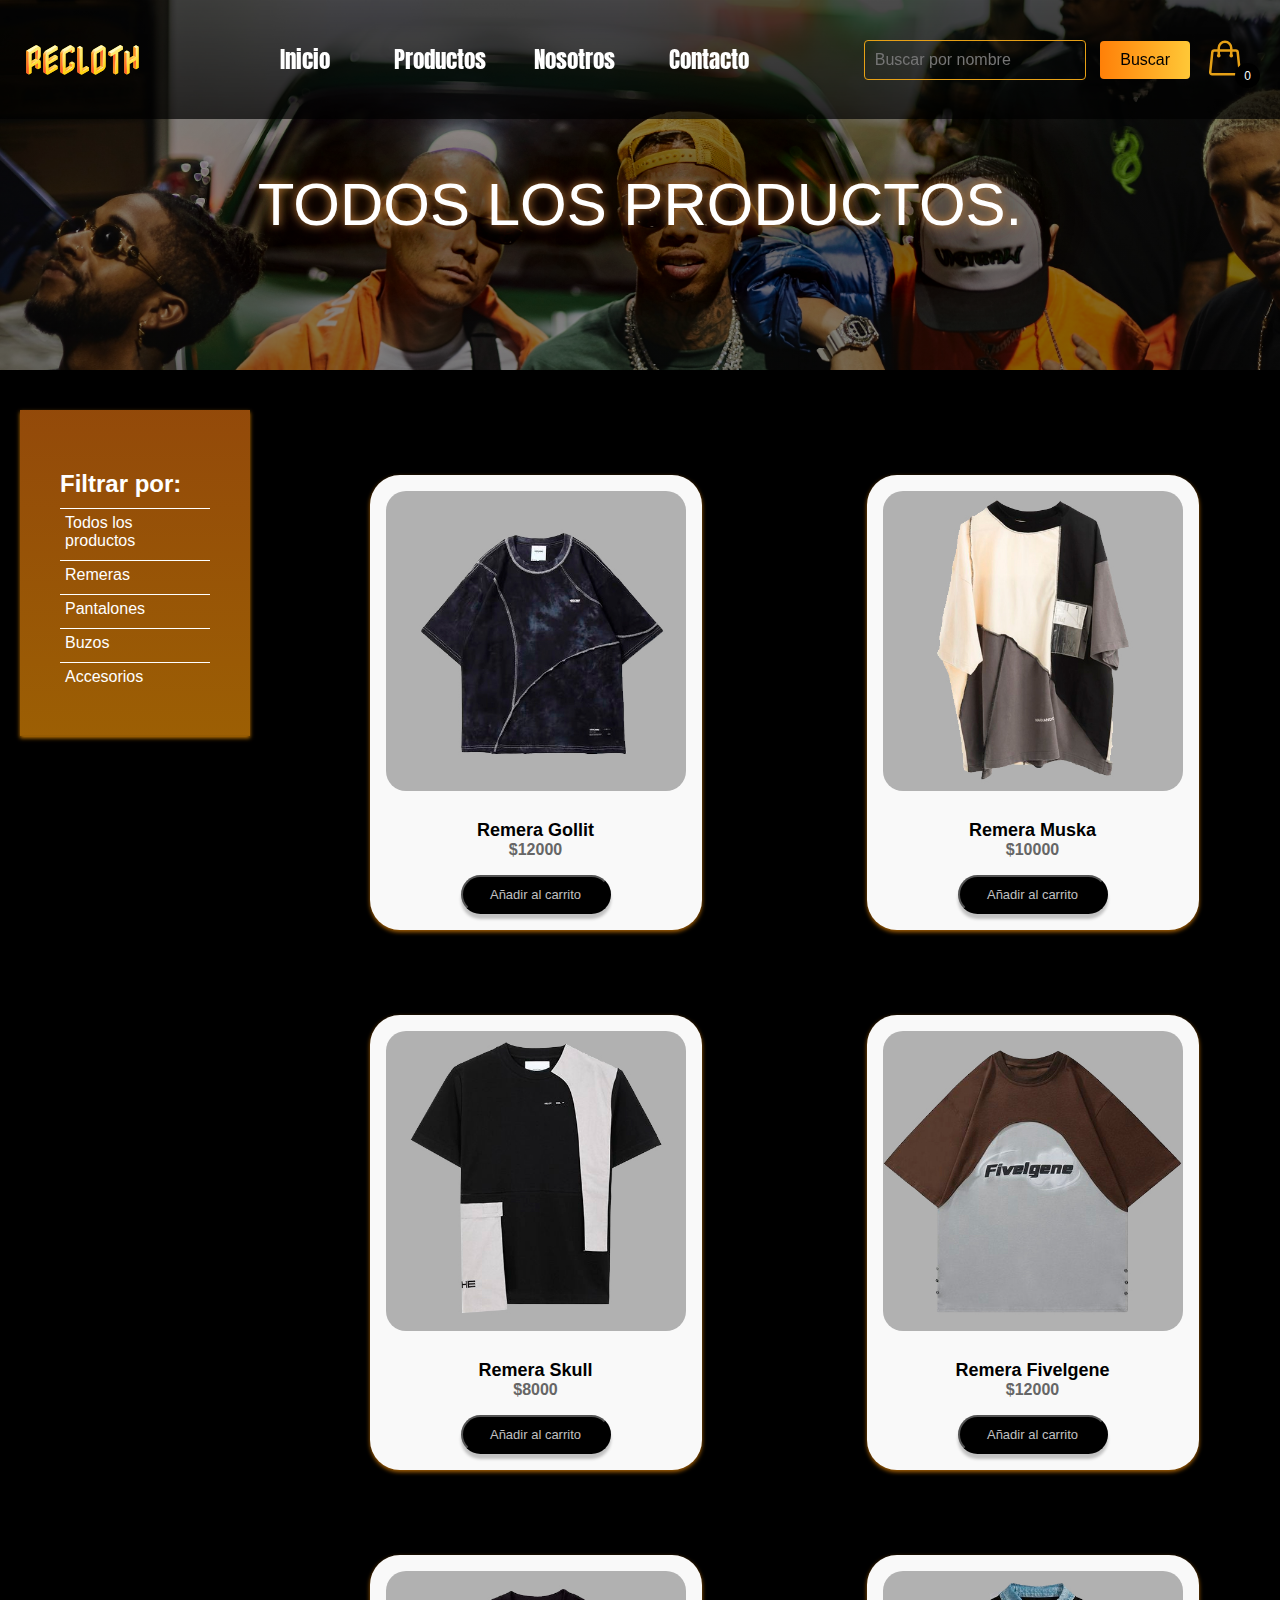
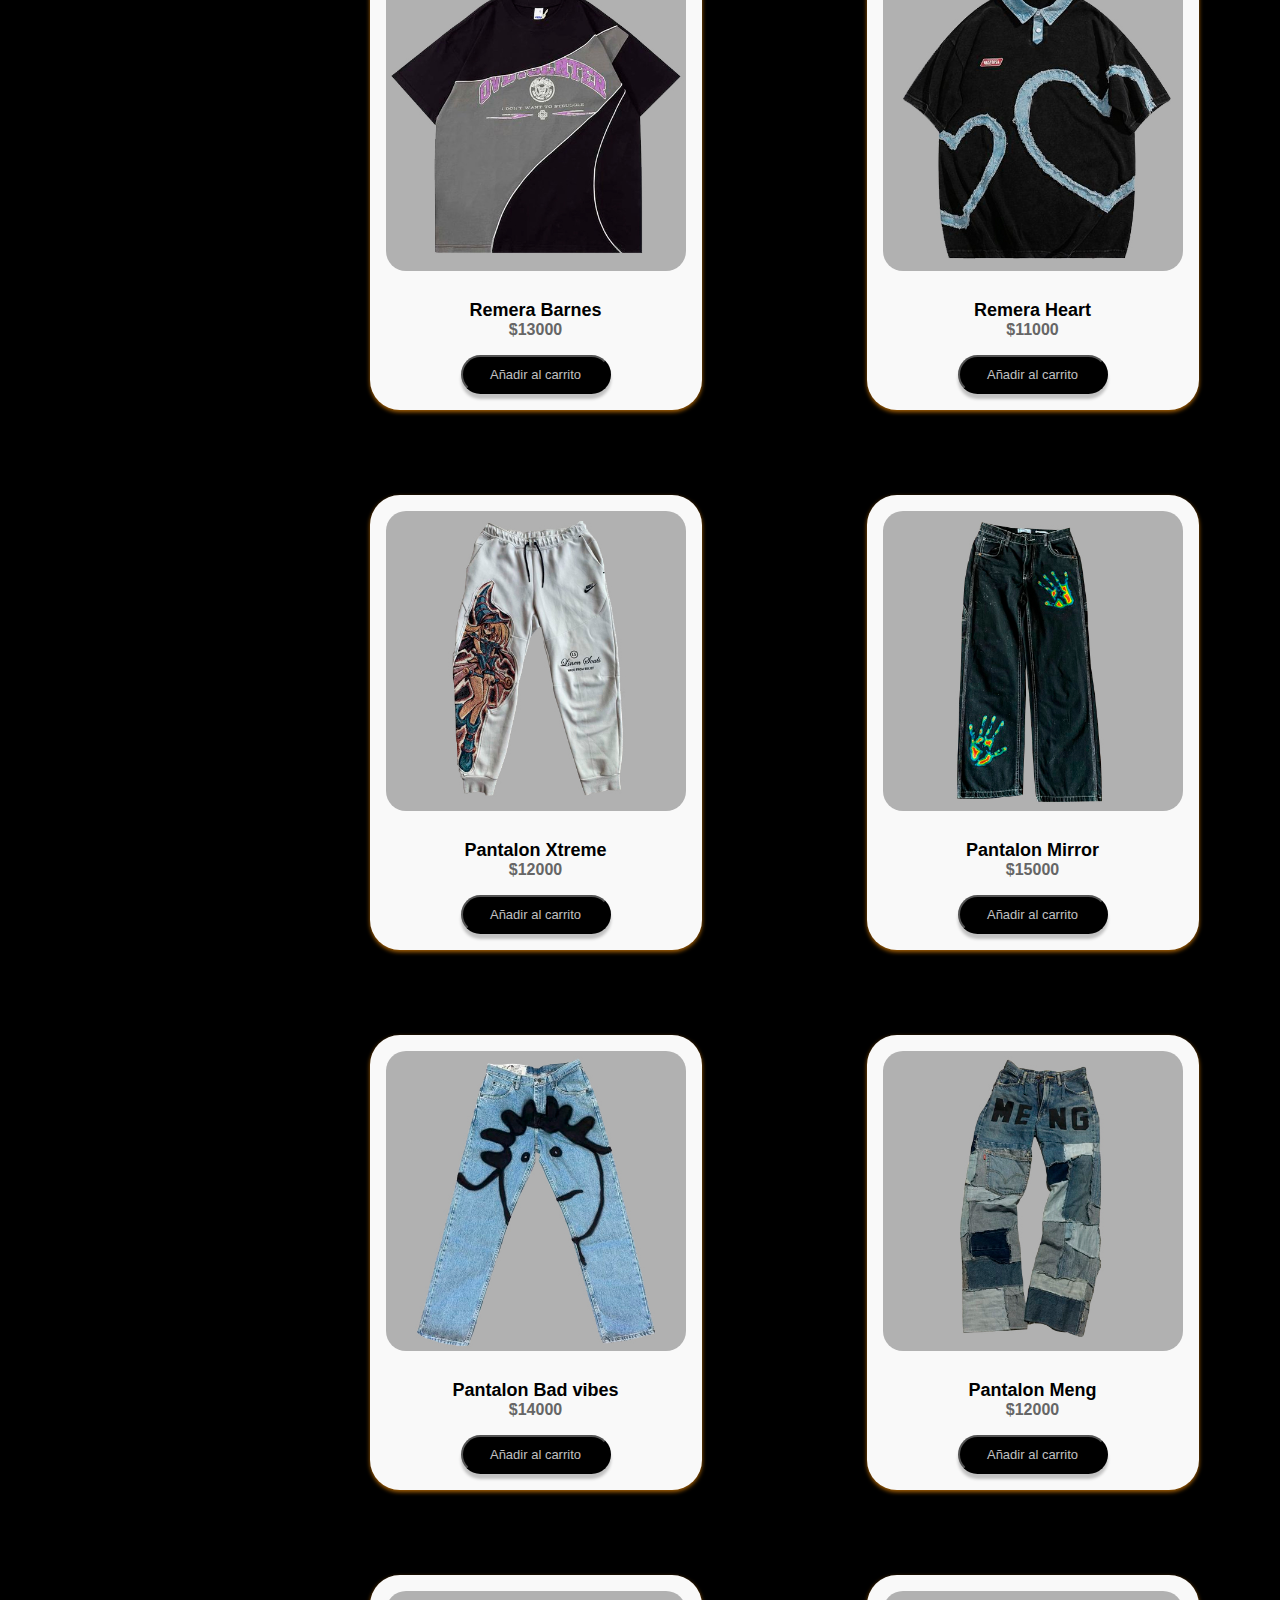
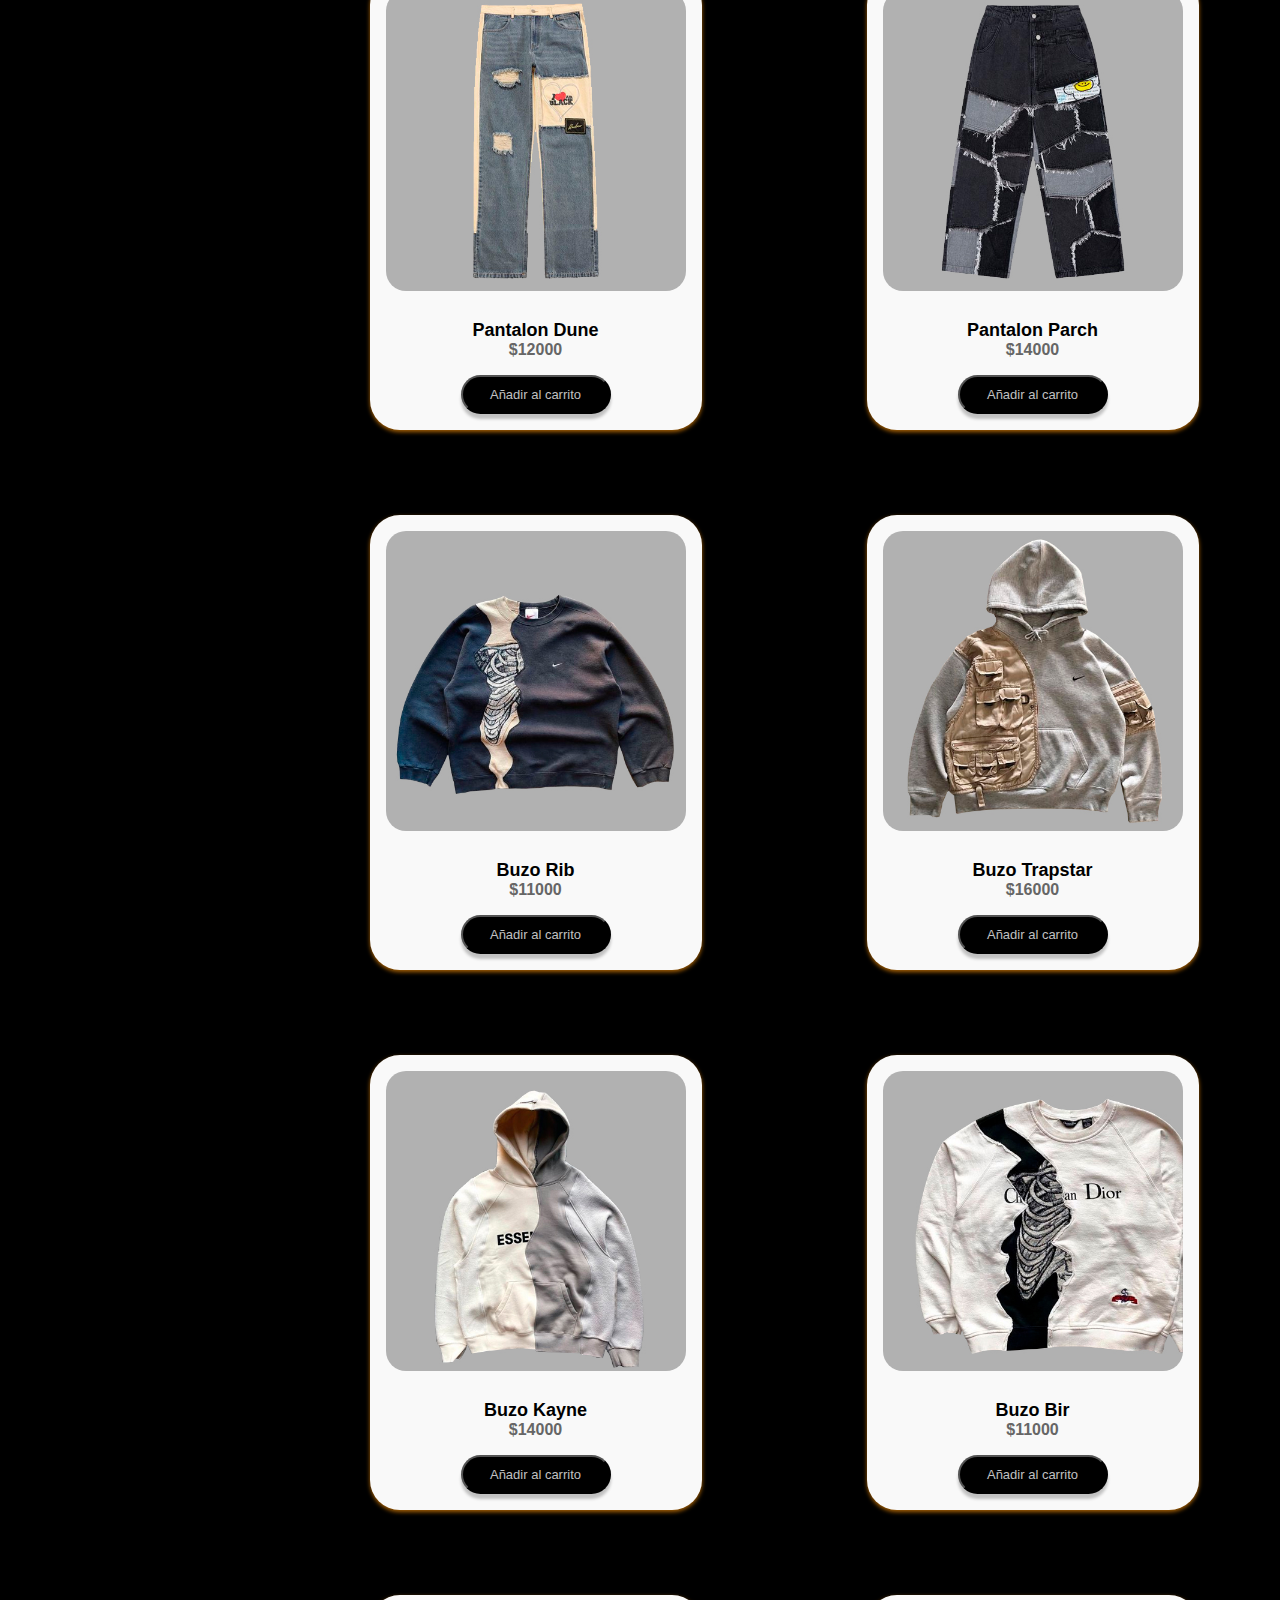
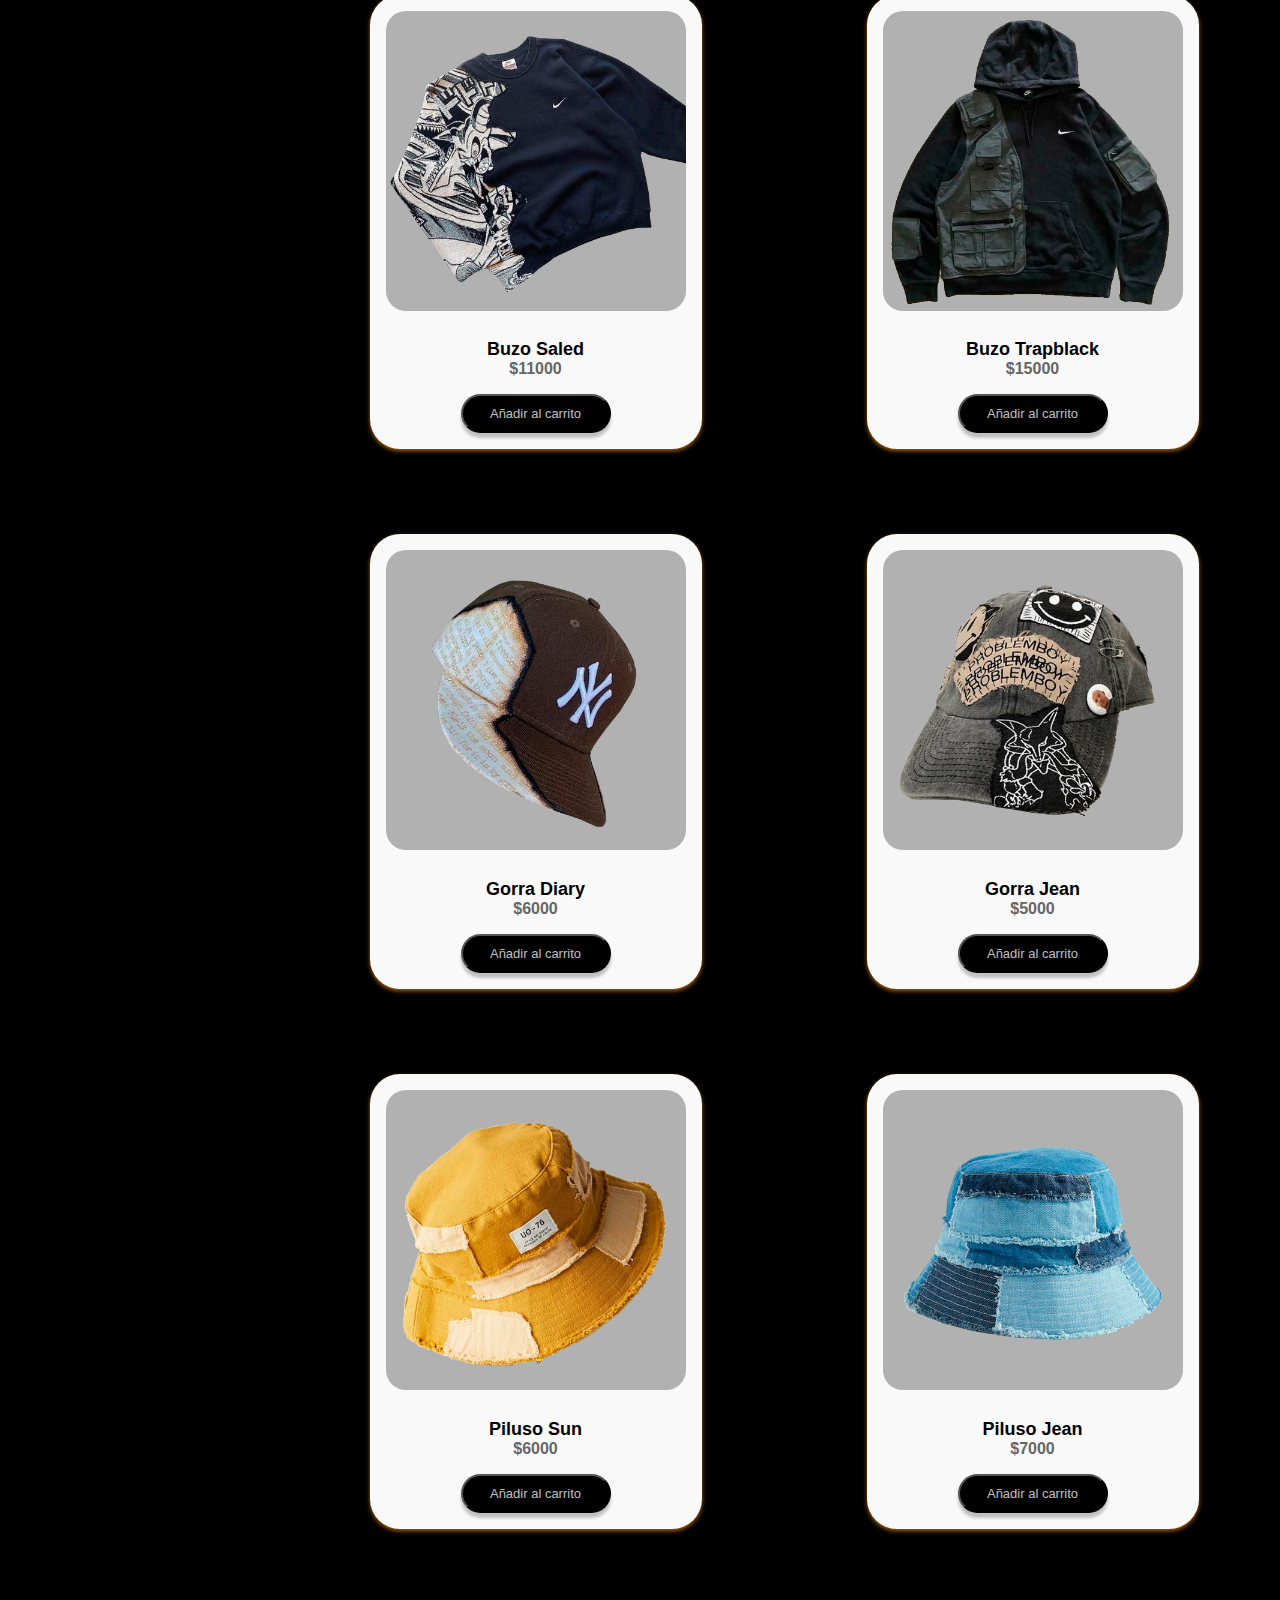
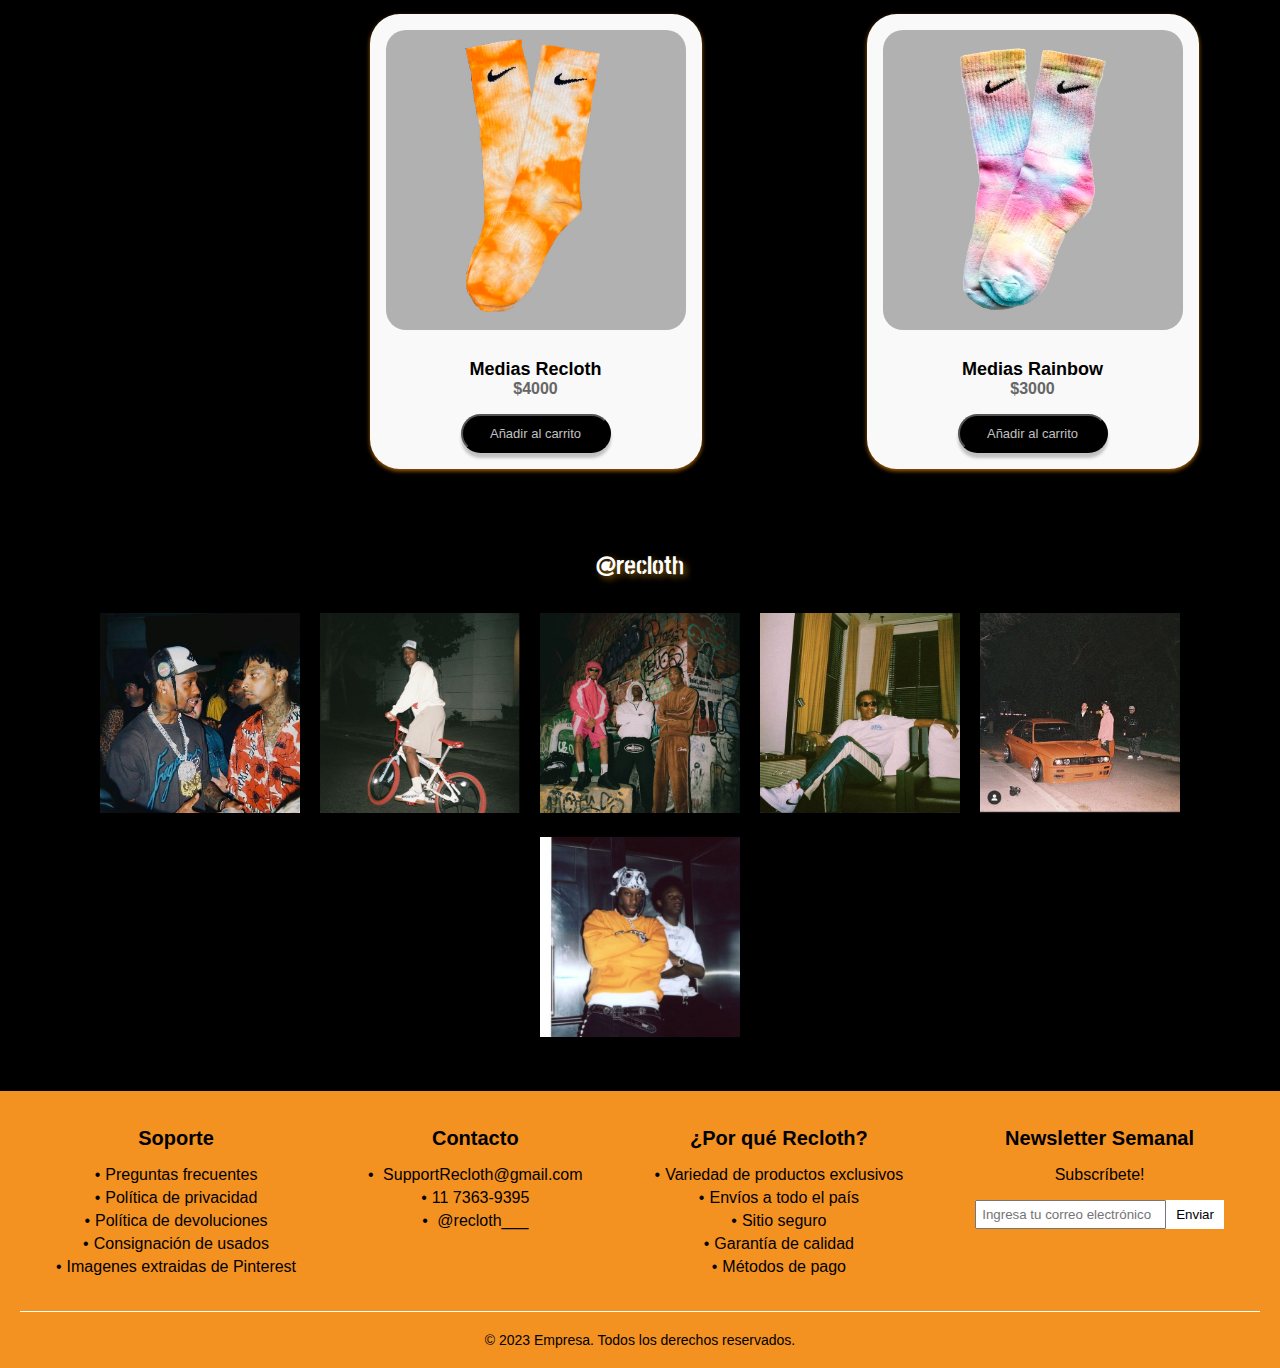
<file: Recloth-Final/todos.html>
<!DOCTYPE html>
<html lang="en">

<head>
  <meta charset="UTF-8" />
  <meta http-equiv="X-UA-Compatible" content="IE=edge" />
  <meta name="viewport" content="width=device-width, initial-scale=1.0" />
  <link rel="stylesheet" href="estilos/styile.css" />
  <link rel="icon" type="image/png" href="imagenes/favicon.png" />
  <title>Recloth</title>
</head>

<body>
  <header class="header-todos" style="
        background: linear-gradient(rgba(0, 0, 0, 0.4), rgba(0, 0, 0, 0.6)),
          url(imagenes/ganga.jpg) no-repeat center;
        background-size: cover;
        background-attachment: fixed;
      ">
  </div>

    </div>
      <div id="particle-container">
        <p class="t neon-text">TODOS LOS PRODUCTOS.</p>
      </div>
    </div>

    <div>
      <div class="search-container">
        <a href="index.html" class="none-sub2">
          <p class="additional-text">RECLOTH</p>
        </a>
        <div class="search-second-container">
          <ul class="nav">
            <li><a href="index.html">Inicio</a></li>
            <li><a href="todos.html">Productos</a></li>
            <li><a href="nosotros.html">Nosotros</a></li>
            <li><a href="contacto.html">Contacto</a></li>
          </ul>
          <form id="search-form">
            <input type="text" id="search-input" placeholder="Buscar por nombre" />
            <button type="submit">Buscar</button>
          </form>
          <!-- Carrito de compras -->
          <div class="container-icon">
            <div class="container-cart-icon">
              <svg xmlns="http://www.w3.org/2000/svg" fill="none" viewBox="0 0 24 24" stroke-width="1.5" stroke="currentColor" class="icon-cart">
                <path stroke-linecap="round" stroke-linejoin="round" d="M15.75 10.5V6a3.75 3.75 0 10-7.5 0v4.5m11.356-1.993l1.263 12c.07.665-.45 1.243-1.119 1.243H4.25a1.125 1.125 0 01-1.12-1.243l1.264-12A1.125 1.125 0 015.513 7.5h12.974c.576 0 1.059.435 1.119 1.007zM8.625 10.5a.375.375 0 11-.75 0 .375.375 0 01.75 0zm7.5 0a.375.375 0 11-.75 0 .375.375 0 01.75 0z" />
              </svg>
              <div class="count-products">
                <span id="contador-productos">0</span>
              </div>
            </div>
          </div>
          <!-- Fin del carrito de compras -->
        </div>

      </div>

    </div>
  </header>
  <div class="container-cart-products hidden-cart">
    <div class="row-product hidden">
      <div class="cart-product">
        <div class="info-cart-product">
          <span class="cantidad-producto-carrito">1</span>
          <p class="titulo-producto-carrito">Zapatos Nike</p>
          <span class="precio-producto-carrito">$0</span>
        </div>
        <svg xmlns="http://www.w3.org/2000/svg" fill="none" viewBox="0 0 24 24" stroke-width="1.5" stroke="currentColor" class="icon-close">
          <path stroke-linecap="round" stroke-linejoin="round" d="M6 18L18 6M6 6l12 12" />
        </svg>
      </div>
    </div>

    <div class="cart-total hidden">
      <h3>Total:</h3>
      <span class="total-pagar">$200</span>
    </div>
    <p class="cart-empty"> El carrito está vacío</p>
  </div>

  <section class="products-section">
    <div class="container2">
      <div class="filter">
        <h2>Filtrar por:</h2>
        <ul>
          <li><a href="todos.html">Todos los productos</a></li>
          <li><a href="remeras.html">Remeras</a></li>
          <li><a href="pantalones.html">Pantalones</a></li>
          <li><a href="buzos.html">Buzos</a></li>
          <li><a href="accesorios.html">Accesorios</a></li>
        </ul>
      </div>
      <div class="carousel-container">
        <div class="container-items products">
          <div class="product0">
            <img src="imagenes/remeras/1.jpg" alt="PRODUCTO_NOMBRE1" />
            <div class="info-product">
              <h2>Remera Gollit</h2>
              <p class="price">$12000</p>
              <button class="btn-add-cart">Añadir al carrito</button>
            </div>
          </div>
          <div class="product0">
            <img src="imagenes/remeras/2.jpg" alt="PRODUCTO_NOMBRE1" />
            <div class="info-product">
              <h2>Remera Muska</h2>
              <p class="price">$10000</p>
              <button class="btn-add-cart">Añadir al carrito</button>
            </div>
          </div>
          <div class="product0">
            <img src="imagenes/remeras/3.jpg" alt="PRODUCTO_NOMBRE1" />
            <div class="info-product">
              <h2>Remera Skull</h2>
              <p class="price">$8000</p>
              <button class="btn-add-cart">Añadir al carrito</button>
            </div>
          </div>
          <div class="product0">
            <img src="imagenes/remeras/4.jpg" alt="PRODUCTO_NOMBRE1" />
            <div class="info-product">
              <h2>Remera Fivelgene</h2>
              <p class="price">$12000</p>
              <button class="btn-add-cart">Añadir al carrito</button>
            </div>
          </div>
          <div class="product0">
            <img src="imagenes/remeras/5.jpg" alt="PRODUCTO_NOMBRE1" />
            <div class="info-product">
              <h2>Remera Barnes</h2>
              <p class="price">$13000</p>
              <button class="btn-add-cart">Añadir al carrito</button>
            </div>
          </div>
          <div class="product0">
            <img src="imagenes/remeras/6.jpg" alt="PRODUCTO_NOMBRE1" />
            <div class="info-product">
              <h2>Remera Heart</h2>
              <p class="price">$11000</p>
              <button class="btn-add-cart">Añadir al carrito</button>
            </div>
          </div>
          <div class="product0">
            <img src="imagenes/pantalones/1.jpg" alt="PRODUCTO_NOMBRE1" />
            <div class="info-product">
              <h2>Pantalon Xtreme</h2>
              <p class="price">$12000</p>
              <button class="btn-add-cart">Añadir al carrito</button>
            </div>
          </div>
          <div class="product0">
            <img src="imagenes/pantalones/2.jpg" alt="PRODUCTO_NOMBRE1" />
            <div class="info-product">
              <h2>Pantalon Mirror</h2>
              <p class="price">$15000</p>
              <button class="btn-add-cart">Añadir al carrito</button>
            </div>
          </div>
          <div class="product0">
            <img src="imagenes/pantalones/3.jpg" alt="PRODUCTO_NOMBRE1" />
            <div class="info-product">
              <h2>Pantalon Bad vibes</h2>
              <p class="price">$14000</p>
              <button class="btn-add-cart">Añadir al carrito</button>
            </div>
          </div>
          <div class="product0">
            <img src="imagenes/pantalones/4.jpg" alt="PRODUCTO_NOMBRE1" />
            <div class="info-product">
              <h2>Pantalon Meng</h2>
              <p class="price">$12000</p>
              <button class="btn-add-cart">Añadir al carrito</button>
            </div>
          </div>
          <div class="product0">
            <img src="imagenes/pantalones/5.jpg" alt="PRODUCTO_NOMBRE1" />
            <div class="info-product">
              <h2>Pantalon Dune</h2>
              <p class="price">$12000</p>
              <button class="btn-add-cart">Añadir al carrito</button>
            </div>
          </div>
          <div class="product0">
            <img src="imagenes/pantalones/6.jpg" alt="PRODUCTO_NOMBRE1" />
            <div class="info-product">
              <h2>Pantalon Parch</h2>
              <p class="price">$14000</p>
              <button class="btn-add-cart">Añadir al carrito</button>
            </div>
          </div>
          <div class="product0">
            <img src="imagenes/buzos/1.jpg" alt="PRODUCTO_NOMBRE1" />
            <div class="info-product">
              <h2>Buzo Rib</h2>
              <p class="price">$11000</p>
              <button class="btn-add-cart">Añadir al carrito</button>
            </div>
          </div>
          <div class="product0">
            <img src="imagenes/buzos/2.jpg" alt="PRODUCTO_NOMBRE1" />
            <div class="info-product">
              <h2>Buzo Trapstar</h2>
              <p class="price">$16000</p>
              <button class="btn-add-cart">Añadir al carrito</button>
            </div>
          </div>
          <div class="product0">
            <img src="imagenes/buzos/3.jpg" alt="PRODUCTO_NOMBRE1" />
            <div class="info-product">
              <h2>Buzo Kayne</h2>
              <p class="price">$14000</p>
              <button class="btn-add-cart">Añadir al carrito</button>
            </div>
          </div>
          <div class="product0">
            <img src="imagenes/buzos/4.jpg" alt="PRODUCTO_NOMBRE1" />
            <div class="info-product">
              <h2>Buzo Bir</h2>
              <p class="price">$11000</p>
              <button class="btn-add-cart">Añadir al carrito</button>
            </div>
          </div>
          <div class="product0">
            <img src="imagenes/buzos/5.jpg" alt="PRODUCTO_NOMBRE1" />
            <div class="info-product">
              <h2>Buzo Saled</h2>
              <p class="price">$11000</p>
              <button class="btn-add-cart">Añadir al carrito</button>
            </div>
          </div>
          <div class="product0">
            <img src="imagenes/buzos/6.jpg" alt="PRODUCTO_NOMBRE1" />
            <div class="info-product">
              <h2>Buzo Trapblack</h2>
              <p class="price">$15000</p>
              <button class="btn-add-cart">Añadir al carrito</button>
            </div>
          </div>
          <div class="product0">
            <img src="imagenes/accesorios/1.jpg" alt="PRODUCTO_NOMBRE1" />
            <div class="info-product">
              <h2>Gorra Diary</h2>
              <p class="price">$6000</p>
              <button class="btn-add-cart">Añadir al carrito</button>
            </div>
          </div>
          <div class="product0">
            <img src="imagenes/accesorios/2.jpg" alt="PRODUCTO_NOMBRE1" />
            <div class="info-product">
              <h2>Gorra Jean</h2>
              <p class="price">$5000</p>
              <button class="btn-add-cart">Añadir al carrito</button>
            </div>
          </div>
          <div class="product0">
            <img src="imagenes/accesorios/3.jpg" alt="PRODUCTO_NOMBRE1" />
            <div class="info-product">
              <h2>Piluso Sun</h2>
              <p class="price">$6000</p>
              <button class="btn-add-cart">Añadir al carrito</button>
            </div>
          </div>
          <div class="product0">
            <img src="imagenes/accesorios/4.jpg" alt="PRODUCTO_NOMBRE1" />
            <div class="info-product">
              <h2>Piluso Jean</h2>
              <p class="price">$7000</p>
              <button class="btn-add-cart">Añadir al carrito</button>
            </div>
          </div>
          <div class="product0">
            <img src="imagenes/accesorios/5.jpg" alt="PRODUCTO_NOMBRE1" />
            <div class="info-product">
              <h2>Medias Recloth</h2>
              <p class="price">$4000</p>
              <button class="btn-add-cart">Añadir al carrito</button>
            </div>
          </div>
          <div class="product0">
            <img src="imagenes/accesorios/6.jpg" alt="PRODUCTO_NOMBRE1" />
            <div class="info-product">
              <h2>Medias Rainbow</h2>
              <p class="price">$3000</p>
              <button class="btn-add-cart">Añadir al carrito</button>
            </div>
          </div>
        </div>
      </div>
    </div>
    <a href="https://instagram.com/recloth___?igshid=NTc4MTIwNjQ2YQ==" target="_blank" class="none-sub">
      <section class="image-section2">
        <h2>@recloth</h2>
        <div class="responsive-pictures">
          <div class="image-container2">
            <img src="imagenes/bolo.jpg" alt="Imagen 1" />
            <div class="overlay" style="
                  background: url(imagenes/instagram.png) center center/45px
                    45px no-repeat;
                ">
              <i class="fab fa-instagram"></i>
            </div>
          </div>
          <div class="image-container2">
            <img src="imagenes/bici.jpg" alt="Imagen 2" />
            <div class="overlay" style="
                  background: url(imagenes/instagram.png) center center/45px
                    45px no-repeat;
                ">
              <i class="fab fa-instagram"></i>
            </div>
          </div>
          <div class="image-container2">
            <img src="imagenes/ganggg.jpg" alt="Imagen 3" />
            <div class="overlay" style="
                  background: url(imagenes/instagram.png) center center/45px
                    45px no-repeat;
                ">
              <i class="fab fa-instagram"></i>
            </div>
          </div>
          <div class="image-container2">
            <img src="imagenes/relll.jpg" alt="Imagen 4" />
            <div class="overlay" style="
                  background: url(imagenes/instagram.png) center center/45px
                    45px no-repeat;
                ">
              <i class="fab fa-instagram"></i>
            </div>
          </div>
          <div class="image-container2">
            <img src="imagenes/bmm.jpg" alt="Imagen 5" />
            <div class="overlay" style="
                  background: url(imagenes/instagram.png) center center/45px
                    45px no-repeat;
                ">
              <i class="fab fa-instagram"></i>
            </div>
          </div>
          <div class="image-container2">
            <img src="imagenes/duo.jpg" alt="Imagen 6" />
            <div class="overlay" style="
                  background: url(imagenes/instagram.png) center center/45px
                    45px no-repeat;
                ">
              <i class="fab fa-instagram"></i>
            </div>
          </div>
        </div>
      </section>
    </a>
  </section>

  <footer class="footer">
    <div class="footer-container">
      <div class="footer-section">
        <h2 class="footer-section-title">Soporte</h2>
        <ul class="footer-section-list">
          <li><a href="#">Preguntas frecuentes</a></li>
          <li><a href="#">Política de privacidad</a></li>
          <li><a href="#">Política de devoluciones</a></li>
          <li><a href="#">Consignación de usados</a></li>
          <li><a href="#">Imagenes extraidas de Pinterest</a></li>
        </ul>
      </div>
      <div class="footer-section">
        <h2 class="footer-section-title">Contacto</h2>
        <ul class="footer-section-list">
          <li>
            <a href="mailto:SupportRecloth@gmail.com">SupportRecloth@gmail.com</a>
          </li>
          <li><a href="tel:+541173639395">11 7363-9395</a></li>
          <li>
            <a href="https://instagram.com/recloth___?igshid=NTc4MTIwNjQ2YQ==" target="_blank">@recloth___</a>
          </li>
        </ul>
      </div>
      <div class="footer-section">
        <h2 class="footer-section-title">¿Por qué Recloth?</h2>
        <ul class="footer-section-list">
          <li>Variedad de productos exclusivos</li>
          <li>Envíos a todo el país</li>
          <li>Sitio seguro</li>
          <li>Garantía de calidad</li>
          <li>Métodos de pago</li>
        </ul>
      </div>
      <div class="footer-section">
        <h2 class="footer-section-title">Newsletter Semanal</h2>
        <p class="footer-newsletter-text">Subscríbete!</p>
        <form class="footer-newsletter-form">
          <input type="email" placeholder="Ingresa tu correo electrónico" />
          <button type="submit">Enviar</button>
        </form>
      </div>
    </div>
    <div class="footer-bottom">
      <p>&copy; 2023 Empresa. Todos los derechos reservados.</p>
    </div>
  </footer>

  <script src="script.js"></script>
  <script src="prueba.js"></script>
  <script src="new.js"></script>
</body>

</html>
</file>
<file: Recloth-Final/estilos/styile.css>
@import url("https://fonts.googleapis.com/css2?family=Oswald:wght@400;600;700&display=swap");
@import url("https://fonts.googleapis.com/css2?family=Rubik+80s+Fade&display=swap");
@import url("https://fonts.googleapis.com/css2?family=Nabla&display=swap");
@import url("https://fonts.googleapis.com/css2?family=Stick+No+Bills:wght@200;400;700&display=swap");
@import url("https://fonts.googleapis.com/css2?family=Anton&display=swap");
/* Estilos generales */
body {
  font-family: Arial, sans-serif;
  margin: 0;
  padding: 0;
}

.container1 {
  list-style-type: none;
}

.header-content.container {
  background-color: none;
  width: 90%;
  margin: 0 auto;
  padding: 10px;
}

.enlace {
  color: white;

  font-family: "Oswald", sans-serif;
}

/* Estilos del encabezado */

.header-inicio {
  position: relative;
  display: flex;
  align-items: center;
  height: 85vh;
  text-align: center;
}

.logo img {
  width: 100px;
  height: auto;
}

.menu-icono {
  width: 30px;
  height: auto;
  cursor: pointer;
}

.parrafo {
  font-size: 200px;
  color: white;
  font-family: "Stick No Bills", sans-serif;
  justify-content: center;
  text-shadow: 3px 3px 4px #050505;
  margin-left: 120px;
  text-align: left;
}

.navbar ul {
  list-style-type: none;
  text-align: center;
  margin: 0;
  padding: 0;
  width: 100%;
}

.navbar li {
  display: inline-flex;
  justify-content: left;
  text-align: center;
  margin-left: 20px;
}

.navbar li a {
  text-decoration: none;
  color: white;
  padding: 15px;
  width: 100%;
  font-family: "Oswald", sans-serif;
  font-size: 25px;
}

.navbar li a:hover {
  color: rgb(238, 182, 38);
}
.none-sub2 {
  text-decoration: none;
}

/*-------------------------- Estilos de las secciones ---------------------------*/

/*seccion bee*/
.bee {
  background-color: #000;
  padding: 40px 0;
}

.section-title {
  text-shadow: 3px 3px 3px #a29c9c7d;
  color: white;
  border: 2px #000;
  font-size: 23px;
  text-align: center;
  font-family: "Stick No Bills", sans-serif;
}

.color-letter {
  color: rgb(238, 182, 38);
}
/**/

/*seccion nosotros*/
.nosotros {
  background-image: linear-gradient(rgba(0, 0, 0, 0.5), rgba(0, 0, 0, 0.7));
  color: #fff;
  padding: 40px 0;
}

.nosotros h2 {
  font-size: 28px;
}

.nosotros p {
  font-size: 18px;
}

.info a {
  color: #fff;
  text-decoration: none;
  font-weight: bold;
}

/*footer seccion*/

.footer {
  background-color: #f39121;
  padding: 20px;
  text-align: center;
  margin-top: auto;
  margin-bottom: -80px;
}

.footer-container {
  display: flex;
  justify-content: space-around;
  min-height: 100%;
}

.footer-section-title {
  font-size: 20px;
  margin-bottom: 10px;
}

.footer-section-list {
  list-style: none;
  padding: 0;
  margin-bottom: 15px;
}

.footer-section-list li {
  margin-bottom: 5px;
}

.footer-section-list li a {
  color: #000000;
  text-decoration: none;
}

.footer-section-list li::before {
  content: "•";
  margin-right: 5px;
}

.footer-newsletter-form {
  display: flex;
  margin-top: 10px;
}

.footer-newsletter-form input[type="email"] {
  flex-grow: 1;
  padding: 5px;
}

.footer-newsletter-form button {
  background-color: #fff;
  color: #000;
  padding: 5px 10px;
  border: none;
  cursor: pointer;
}

.footer-bottom {
  text-align: center;
  margin-top: 20px;
  border-top: 1px solid #fff;
  padding-top: 20px;
}

.footer-bottom p {
  margin: 0;
  font-size: 14px;
}

/*--------------------------------Estilos de los productos------------------------------- */

.image-section {
  display: flex;
  justify-content: center;
  align-items: center;
  flex-wrap: wrap;
  gap: 20px;
}

.image-container {
  position: relative;
  width: 300px;
  height: 400px;
  overflow: hidden;
}

.image-container img {
  width: 100%;
  height: 100%;
  object-fit: cover;
}

.overlay {
  position: absolute;
  top: 0;
  left: 0;
  width: 100%;
  height: 100%;
  display: flex;
  justify-content: center;
  align-items: center;
  background-color: rgba(0, 0, 0, 0.7);
  opacity: 0;
  transition: opacity 0.3s ease;
}

.overlay:hover {
  opacity: 1;
}

.overlay h2 {
  color: #fff;
  font-size: 24px;
  text-align: center;
  padding: 10px;
}

.icon-cart {
  width: 40px;
  height: 40px;
  stroke: #e7a116;
  padding: 15px;
  margin-right: 10px;
}

.icon-cart:hover {
  cursor: pointer;
}

.container-icon {
  position: relative;
}

.count-products {
  position: absolute;
  top: 55%;
  right: 10px;
  background-color: #000;
  color: #fff;
  width: 25px;
  height: 25px;
  display: flex;
  justify-content: center;
  align-items: center;
  border-radius: 50%;
}

#contador-productos {
  font-size: 12px;
}

.container-cart-products {
  position: absolute;
  top: 50px;
  right: 4rem;
  background-color: #fff;
  width: 400px;
  z-index: 9999;
  box-shadow: 0 10px 20px rgba(0, 0, 0, 0.2);
  border-radius: 10px;
}

.cart-product {
  display: flex;
  align-items: center;
  justify-content: space-between;
  padding: 30px;

  border-bottom: 1px solid rgba(0, 0, 0, 0.2);
}

.titulo-producto-carrito {
  font-size: 20px;
}

.precio-producto-carrito {
  font-weight: 700;
  font-size: 20px;
  margin-left: 10px;
}

.cantidad-producto-carrito {
  font-weight: 400;
  font-size: 20px;
}

.icon-close {
  width: 25px;
  height: 25px;
}

.icon-close:hover {
  stroke: red;
  cursor: pointer;
}

.cart-total {
  display: flex;
  justify-content: center;
  align-items: center;
  padding: 20px 0;
  gap: 20px;
  z-index: 20;
}

.cart-total h3 {
  font-size: 20px;
  font-weight: 700;
}

.cart-empty {
  text-align: center;
  font-weight: 700;
}

.total-pagar {
  font-size: 20px;
  font-weight: 900;
}

.hidden-cart {
  display: none;
}

/*productos*/

.orange-button {
  background: #ff8008;
  background: -webkit-linear-gradient(to left, #ffc837, #ff8008);
  background: linear-gradient(to left, #ffc837, #ff8008);
  color: rgb(0, 0, 0);
  padding: 10px 20px;
  font-size: 14px;
  display: flex;
  justify-content: center;
  text-decoration: none;
  width: 150px;
  text-align: center;
  border-radius: 4px;
  cursor: pointer;
}

.orange-button:hover {
  background-color: #000;
}

.buscar-button {
  border-bottom: #ccc;
  background: -webkit-linear-gradient(to left, #ffc837, #ff8008);
  background: linear-gradient(to left, #ffc837, #ff8008);
  color: white;
  border-radius: 5px;
}

.video-section {
  position: relative;
  height: 45vh;
  overflow: hidden;
  width: 100%;
}

.video-background {
  position: fixed;
  top: 0;
  left: 0;
  height: 120%;
  z-index: -1;
}

.video-content {
  position: absolute;
  top: 50%;
  left: 50%;
  transform: translate(-50%, -50%);
  text-align: center;
  color: #fff;
}

.video-content h2 {
  font-size: 26px;
  font-weight: bold;
  text-shadow: 3px 3px 3px #ca74293f;
}

.video-content p {
  font-size: 24px;
  text-shadow: 3px 3px 3px #ca742969;
}

.cross {
  background: #ff8008;
  background: -webkit-linear-gradient(to left, #ffc837, #ff8008);
  background: linear-gradient(to left, #ffc837, #ff8008);
  color: rgb(0, 0, 0);
  padding: 10px 20px;
  font-size: 13px;
  display: flex;
  border-radius: 50px;
  border-bottom: #ccc;
  justify-content: center;
  text-decoration: none;
  width: 100px;
  text-align: center;
  margin: auto;
}

/**/
.nav {
  flex: 1;
  padding-right: 100px;
}

.search-second-container ul li {
  display: inline-flex;
  justify-content: left;
  text-align: center;
  margin-left: 20px;
}

.search-second-container ul li a {
  text-decoration: none;
  color: rgb(255, 255, 255);
  padding: 5px;
  width: 100px;
  font-family: "Anton", sans-serif;
  font-size: 23px;
  align-items: center; /* Centra verticalmente el contenido */
}

.search-second-container ul li a:hover {
  color: rgb(238, 182, 38);
}

.search-container {
  display: flex;
  align-items: center;
  justify-content: space-between; /* Ajusta el espaciado entre elementos */
  position: fixed;
  top: 0;
  left: 0;
  width: 100vw;
  background-size: cover;
  background-position: center;
  background-image: linear-gradient(rgba(0, 0, 0, 0.5), rgba(0, 0, 0, 0.7));
  padding: 5px;
  z-index: 100;
  overflow: auto;
}

.additional-text {
  color: #fff;
  font-family: "Nabla", cursive;
  font-size: 30px;
  margin-left: 20px; /* Ajusta el margen derecho para evitar que se superponga con el buscador */
}

.search-second-container {
  display: flex;
  align-items: center;
  padding-right: 15px;
}

.search-second-container input[type="text"] {
  padding: 10px;
  font-size: 16px;
  border: none;
  border-radius: 4px;
  width: 200px; /* Ajusta el ancho del campo de búsqueda según tus necesidades */
  margin-right: 10px;
  background-color: transparent;
  color: #fff;
  border: 1px solid #e7a116;
}

.search-second-container button {
  padding: 10px 20px;
  font-size: 16px;
  background: #ff8008;
  background: -webkit-linear-gradient(to left, #ffc837, #ff8008);
  background: linear-gradient(to left, #ffc837, #ff8008);
  color: white;
  border: none;
  border-radius: 4px;
  cursor: pointer;
}

.search-second-container button {
  background-color: rgb(238, 182, 38);
  color: #000;
}
/*buscador*/

.product-section {
  display: flex;
  overflow-x: auto;
}

.product-container {
  display: flex;
  flex-wrap: nowrap;
  margin-right: 20px;
}

.product {
  flex: 0 0 calc(25% - 20px);
  background-color: #f5f5f5;
  padding: 20px;
  text-align: center;
  margin-right: 20px;
}

.product:last-child {
  margin-right: 0;
}

.product img {
  width: 100%;
  max-height: 200px;
  object-fit: cover;
}

.product h3 {
  margin-top: 10px;
}

.price {
  font-weight: bold;
  color: #333;
}

/*----------------------------estilos de carrousel-------------------------------*/

.carousel {
  width: 100%;
}

.carousel-container {
  display: flex;
  justify-content: center;
  align-items: center;
  transition: transform 0.3s ease-in-out;
  padding-bottom: 10px;
}

.carousel-slide {
  width: 100vw;
  display: flex;
  flex-wrap: wrap;
  justify-content: center;
  align-items: center;
  gap: 50px;
}

.carousel-btn {
  background: none;
  border: none;
  cursor: pointer;
}

.carousel-btn-prev {
  left: 10px;
}

.carousel-btn-next {
  right: 10px;
}
.carousel-dots {
  display: flex;
  justify-content: center;
  margin-top: 10px;
}

.dot {
  width: 12px;
  height: 12px;
  border-radius: 50%;
  background-color: #9d9d9d;
  margin: 0 6px;
  cursor: pointer;
}

.dot.active {
  background-color: #ff8b06bc;
}

.item-product1 {
  background-color: #f9f9f9;
  padding: 16px;
  box-shadow: 0 2px 4px rgba(209, 121, 5, 0.805);
  text-align: center;
  transition: transform 0.3s ease;
  margin: 35px;
  margin-bottom: 10px;
  border-radius: 30px;
  margin-top: 0px;
}

.item-product1:hover {
  transform: translateY(-5px);
}

.item-product1 figure img {
  border-radius: 20px;
  width: 300px;
  height: 300px;
  object-fit: cover;
  margin-bottom: 10px;
  transition: opacity 0.3s ease;
}

.item-product1:hover figure img {
  opacity: 0.8;
}

.item-product1 h2 {
  font-size: 18px;
  margin-bottom: 5px;
}

.item-product1 p {
  margin-bottom: 0;
  color: #666;
}

/*vamo a ver*/
.image-section {
  display: flex;
  justify-content: center;
}

.image-section img {
  margin: 0 10px; /* Ajusta el espaciado horizontal entre las imágenes */
  max-width: 100%; /* Asegura que las imágenes no excedan el ancho de la sección */
}

.image-item {
  position: relative;
  overflow: hidden;
  width: 400px; /* Ancho deseado de las imágenes */
  height: 600px; /* Alto deseado de las imágenes */
  margin-bottom: 5px; /* Espacio entre las imágenes */
}

.image-item img {
  width: 100%;
  height: 100%;
}

.image-caption {
  position: absolute;
  top: 0;
  left: 0;
  width: 100%;
  height: 100%;
  display: flex;
  align-items: center;
  justify-content: center;
  font-size: 35px;
  color: #b75e16e2;
  font-family: "Anton", sans-serif;
  text-shadow: 2px 2px 5px #ffffff;
}

.image-item:hover .image-caption {
  opacity: 1; /* Opacidad del fondo oscuro al pasar el mouse por encima */
}

.image-caption p {
  margin: 0 auto; /* Centrar la sección en la página */
  max-width: 1200px; /* Ancho máximo deseado para la sección */
}

/*instaaaaaaaaaaaaaaaaaa*/

.overlay img {
  width: 10px;
  height: 1;
}

.none-sub {
  text-decoration: none;
  padding-bottom: 200px;
}

.image-section2 {
  text-align: center;
  margin-top: 50px;
  white-space: nowrap;
  overflow-x: auto;
  -webkit-overflow-scrolling: touch;
}

.image-section2 .overlay {
  content: " ";
  opacity: 3;
  position: absolute;
  z-index: 100;
  top: 0;
  left: 0;
  bottom: 0;
  right: 0;
}

.image-section2 h2 {
  font-size: 25px;
  color: white;
  font-family: "Stick No Bills", sans-serif;
  justify-content: center;
  text-shadow: 3px 3px 6px #b67b16c1;
}

.image-section2 .image-container2 {
  margin: 10px;
}

.image-section2 .image-container2 img {
  width: 200px;
  height: 200px;
  object-fit: cover;
}

.image-section2 .image-container2:hover img {
  opacity: 0.5;
}

.image-section2 .image-container2:hover .overlay {
  display: flex;
  align-items: center;
  justify-content: center;
}

.image-section2 .image-container2 .overlay {
  position: absolute;
  top: 0;
  left: 0;
  width: 100%;
  height: 100%;
  background-color: rgba(0, 0, 0, 0.5);
  display: none;
}

.image-section2 .image-container2 .overlay i {
  font-size: 50px;
  color: white;
}

.image-section2::before,
.image-section2::after {
  content: "";
  display: table;
  clear: both;
}

/*seccion titilante*/

.titilante {
  color: white;
  text-shadow: 0 0 5px rgba(243, 161, 38, 0.818),
    0 0 10px rgba(244, 159, 24, 0.803), 0 0 15px rgba(225, 126, 33, 0.819);
  animation: titilar 2.5s infinite;
}

@keyframes titilar {
  0% {
    opacity: 1;
  }
  50% {
    opacity: 0.5;
  }
  100% {
    opacity: 1;
  }
}

/*vibranteee*/
@keyframes vibrating {
  0% {
    transform: translate(0, 0);
  }
  25% {
    transform: translate(2px, 2px);
  }
  50% {
    transform: translate(-2px, -2px);
  }
  75% {
    transform: translate(-2px, 2px);
  }
  100% {
    transform: translate(2px, -2px);
  }
}

.vibrating-image {
  animation: vibrating 3s infinite;
}

.neon-text {
  color: #fff;
  font-size: 60px;
  text-shadow: 0 0 10px #d0873e, 0 0 20px #f6a02022, 0 0 30px #03030346,
    0 0 40px #0000009e, 0 0 70px #000000ef, 0 0 80px #000000d3,
    0 0 100px #ff8c0091, 0 0 150px #ff8c007c;
  animation: neon-blink 2s ease-in-out infinite alternate;
}

@keyframes neon-blink {
  0% {
    opacity: 3;
  }
  100% {
    opacity: 0.5;
  }
}

/*new container*/
.containerX {
  text-align: center;
}

.containerX img {
  width: 100px; /* Ajusta el tamaño de la imagen según tus necesidades */
}

.containerX p {
  font-size: 16px; /* Ajusta el tamaño de fuente según tus necesidades */
  font-family: Arial, sans-serif; /* Establece el tipo de fuente */
  color: #ffffff; /* Cambia el color del texto según tus necesidades */
}

.containerX p:first-child {
  font-weight: bold; /* Aplica negrita al primer párrafo */
  text-transform: uppercase; /* Transforma el texto a mayúsculas */
}

.containerX p:last-child {
  font-style: italic; /* Aplica estilo itálico al último párrafo */
}

.parrafit {
  line-height: 1.5;
  color: rgba(255, 254, 254, 0.768);
}

/* Estilos de la sección de contacto */
/* Estilos de la sección de contacto */
.contact-section {
  height: 90vh;
  padding: 50px 0;
  background-color: #f4f4f4;
  display: flex;
  justify-content: center;
  align-items: center;
}

.contact-container {
  width: 680px;
  padding: 30px;
  border-radius: 5px;
  box-shadow: 0 0 10px rgba(0, 0, 0, 0.1);
  flex-direction: column;
  justify-content: center;
  align-items: center;
}

.contact-input {
  width: 100%;
  padding: 10px;
  border: 1px solid #ccc;
  border-radius: 5px;
  padding-left: 40px;
  font-family: "Stick No Bills", sans-serif;
  font-size: 15px;
}

.success-message {
  display: none;
  font-size: 24px;
  color: rgb(176, 72, 3);
  margin-top: 10px;
  background-color: #000;
  justify-content: center;
  text-align: center;
}

.recontacto {
  color: #fff;
  margin-right: 300px;
  font-family: "Nabla", cursive;
  font-size: 100px;
  display: flex;
  justify-content: center;
  margin-right: 20px;
  text-align: center;
}

.contact-form-group {
  margin-bottom: 20px;
  display: flex;
  align-items: center;
  position: relative;
}

.contact-label {
  display: block;
  font-weight: bold;
  margin-bottom: 5px;
  flex-basis: 20%;
  color: white;
}

.contact-input {
  width: 100%;
  padding: 10px;
  border: 1px solid #ccc;
  border-radius: 5px;
  padding-left: 40px;
}

.contact-submit-button {
  background: #ff8008;
  background: -webkit-linear-gradient(to left, #ffc837, #ff8008);
  background: linear-gradient(to left, #ffc837, #ff8008);
  color: rgb(0, 0, 0);
  padding: 10px 20px;
  font-size: 13px;
  display: flex;
  border-radius: 50px;
  border-bottom: #ccc;
  justify-content: center;
  text-decoration: none;
  width: 100px;
  text-align: center;
  margin: auto;
  cursor: pointer;
}

.contact-img {
  position: absolute;
  left: 10px;
  top: 50%;
  transform: translateY(-50%);
  width: 24px;
  height: 24px;
}
.contact-title {
  justify-content: center;
  text-align: center;
  display: flex;
  margin-bottom: px;
}

.img-compa {
  width: 200px;
  height: 300px;
  border: #000;
  margin-right: 10px;
}

/*pagina de compraaaaaaa*/
/* Estilos para la sección de productos */

.header-todos {
  height: 30vh;
  padding: 50px 0;
  background-color: #f4f4f4;
  position: relative;
}

#particle-container {
  text-align: center;
  margin-top: 120px;
}

.header-todos .pi {
  font-size: 48px;
  font-weight: bold;
  text-align: center;
  display: flex;
  justify-content: center;
  align-items: center;
  text-transform: uppercase;
  color: #eea332ce;
  position: absolute;
  top: 50%;
  left: 50%;
  margin-top: -4px; /* La mitad de la altura del texto */
  margin-left: -320px; /* La mitad del ancho del texto */
  border: 2px solid #eea332ce; /* Agregar borde */
  padding: 10px; /* Opcional: agregar espacio interno alrededor del texto */
}

.header-remera {
  height: 30vh;
  padding: 50px 0;
  background-color: #f4f4f4;
  position: relative;
}

.header-remera .toki {
  font-size: 48px;
  font-weight: bold;
  text-align: center;
  justify-content: center;
  align-items: center;
  display: flex;
  text-transform: uppercase;
  color: #eea332ce;
  position: absolute;
  top: 50%;
  left: 50%;
  margin-top: -4px; /* La mitad de la altura del texto */
  margin-left: -130px; /* La mitad del ancho del texto */
  border: 2px solid #eea332ce; /* Agregar borde */
  padding: 10px; /* Opcional: agregar espacio interno alrededor del texto */
}

.header-pantalon {
  height: 30vh;
  padding: 50px 0;
  background-color: #f4f4f4;
  position: relative;
}

.header-pantalon .tok {
  font-size: 48px;
  font-weight: bold;
  text-align: center;
  display: flex;
  justify-content: center;
  align-items: center;
  text-transform: uppercase;
  color: #eea332ce;
  position: absolute;
  top: 50%;
  left: 50%;
  margin-top: -4px; /* La mitad de la altura del texto */
  margin-left: -180px; /* La mitad del ancho del texto */
  border: 2px solid #eea332ce; /* Agregar borde */
  padding: 10px; /* Opcional: agregar espacio interno alrededor del texto */
}

.header-buzos {
  height: 30vh;
  padding: 50px 0;
  background-color: #f4f4f4;
  position: relative;
}

.header-buzos .to {
  font-size: 48px;
  font-weight: bold;
  text-align: center;
  display: flex;
  justify-content: center;
  align-items: center;
  text-transform: uppercase;
  color: #eea332ce;
  position: absolute;
  top: 50%;
  left: 50%;
  margin-top: -4px; /* La mitad de la altura del texto */
  margin-left: -100px; /* La mitad del ancho del texto */
  border: 2px solid #eea332ce; /* Agregar borde */
  padding: 10px; /* Opcional: agregar espacio interno alrededor del texto */
}

.header-accesorios {
  height: 30vh;
  padding: 50px 0;
  background-color: #f4f4f4;
  position: relative;
}

.header-accesorios .t {
  font-size: 48px;
  font-weight: bold;
  text-align: center;
  display: flex;
  justify-content: center;
  align-items: center;
  text-transform: uppercase;
  color: #eea332ce;
  position: absolute;
  top: 50%;
  left: 50%;
  margin-top: -4px; /* La mitad de la altura del texto */
  margin-left: -170px; /* La mitad del ancho del texto */
  border: 2px solid #eea332ce; /* Agregar borde */
  padding: 10px; /* Opcional: agregar espacio interno alrededor del texto */
}

.products-section {
  background-color: #000000;
  padding: 40px 0;
}

.container2 {
  display: flex;
  justify-content: space-between;
  align-items: flex-start;
}

.filter {
  width: px;
  background-size: cover;
  background-position: center;
  background-image: linear-gradient(
    rgba(232, 116, 15, 0.634),
    rgba(255, 155, 6, 0.612)
  );
  padding: 40px;
  box-shadow: 0 2px 4px rgba(248, 150, 4, 0.785);
  margin-right: 20px;
  margin-left: 20px;
}

.filter h2 {
  width: 150px;
  font-size: 24px;
  margin-bottom: 10px;
  color: white;
}

.filter ul {
  list-style: none;
  padding: 0;
  margin: 0;
}

.filter li {
  margin-bottom: 5px;
  border-top: 1px solid #fff;
}

.filter a {
  display: flex;
  text-decoration: none;
  color: #ffffff;
  padding: 5px;
  transition: background-color 0.3s ease;
}

.filter a:hover {
  background-color: #ff8c00;
  color: #fff;
}

.products {
  /* grid-template-columns: repeat(2, 1fr); */
  display: flex;
  flex-wrap: wrap;
  justify-content: center;
  gap: 20px;
  margin-left: 3px;
  margin-right: auto;
}

.product0 {
  background-color: #f9f9f9;
  padding: 16px;
  box-shadow: 0 2px 4px rgba(209, 121, 5, 0.805);
  text-align: center;
  transition: transform 0.3s ease;
  margin: 65px;
  margin-bottom: 0px;
  margin-left: 80px;
  border-radius: 30px;
}

.product0:hover {
  transform: translateY(-5px);
}

.product0 img {
  border-radius: 20px;
  width: 300px;
  height: 300px;
  object-fit: cover;
  margin-bottom: 10px;
  transition: opacity 0.3s ease;
}

.product0:hover img {
  opacity: 0.8;
}

.product0 h2 {
  font-size: 18px;
  margin-bottom: 0px;
}

.product0 p {
  margin-top: 0px;
  color: #666;
}

.spacepr {
  display: flex;
  margin-left: 125px;
  margin-right: auto;
}

.product1 {
  background-color: #f9f9f9;
  padding: 16px;
  box-shadow: 0 2px 4px rgba(209, 121, 5, 0.805);
  text-align: center;
  transition: transform 0.3s ease;
  margin-bottom: 5px;
  margin-top: 10px;
  border-radius: 30px;
}

.product1:hover {
  transform: translateY(-5px);
}

.product1 img {
  border-radius: 20px;
  width: 300px;
  height: 300px;
  object-fit: cover;
  margin-bottom: 10px;
  transition: opacity 0.3s ease;
}

.product1:hover img {
  opacity: 0.8;
}

.product1 h2 {
  font-size: 18px;
  margin-bottom: 3px;
  margin-top: 0px;
}

.product1 p {
  color: #666;
  margin-top: 0px;
}

.btn-add-cart {
  background: #000000;
  padding: 10px;
  font-size: 13px;
  /*border: 3px solid #ebac0c;*/
  border-radius: 50px;
  box-shadow: 0px 5px 3px;
  justify-content: center;
  width: 150px;
  margin: auto;
  cursor: pointer;
  margin-top: 0px;
  color: #c1c1c1;
}

/* Estilos adicionales para hacerlo más bonito */

.toki:hover {
  transform: scale(1.05);
}

/*---------------------------------------------pagina de nosotros---------------------------------------------*/

.header-inicionosto {
  display: flex;
  align-items: center;
  height: 85vh;

  background-size: auto;
  background-position: center center;
  background-attachment: fixed;
  text-align: center;
}

.weare {
  text-align: right;
  margin-right: 120px;
}

.weare p {
  font-size: 80px;
  color: white;
  font-family: "Stick No Bills", sans-serif;
  text-shadow: 3px 3px 4px #050505;
}

.weare .recloth {
  color: #eea332ce;
  font-weight: bold;
}

.weare .color-letter {
  color: #eea332ce;
}

/*img1*/
.sec {
  display: flex;
  align-items: center;
  padding: 40px;
}

.left-section {
  flex: 1;
  text-align: left;
  margin-right: 1px;
}

.left-section img {
  max-width: 600px;
  height: auto;
  margin-left: 100px;
  clip-path: polygon(0 0, 100% 0, 62% 100%, 0 100%);
  animation: moverImagen 6s ease-out;
}

@keyframes moverImagen {
  0% {
    transform: translateX(-500%);
  }
  100% {
    transform: translateX(0);
  }
}

.right-section {
  flex: 4;
  display: flex;
  align-items: center;
}

.right-section p {
  font-size: 18px;
  color: white;
  margin-right: 100px;
  max-width: 600px;
  text-align: justify;
  line-height: 1.5;
}

/*img2*/
.seci {
  padding: 40px;
}

.lefti-section {
  display: flex;
  justify-content: space-between;
  padding: 0 100px;
}

.lefti-section p {
  align-self: center;
  font-size: 18px;
  text-align: justify;
  color: white;
  max-width: 600px;
  line-height: 1.5;
}

.lefti-section img {
  width: 600px;
  height: auto;
  clip-path: polygon(38% 0, 0 100%, 5000% 100%);
  animation: moverImagenDerecha 6s ease-out;
}

@keyframes moverImagenDerecha {
  0% {
    transform: translateX(900%);
  }
  100% {
    transform: translateX(0);
  }
}

.righti-section {
  flex: 1;
}

.righti-section p {
  text-align: left;
  color: white;
  text-align: left;
  justify-content: center;
}

.vi-section {
  position: relative;
  width: 100%;
}

.vi-section video {
  width: 100%;
}

.vi-overlay {
  position: absolute;
  top: 0;
  left: 0;
  width: 100%;
  height: 100%;
  display: flex;
  justify-content: center;
  align-items: center;
  color: #fff;
  font-size: 24px;
  text-shadow: 2px 2px 4px rgba(0, 0, 0, 0.8);
}

.pad {
  background-color: #000;
  padding: 40px 0;
}

.bott-section {
  display: flex;
  align-items: center;
  padding: 40px;
}

.rectangle {
  width: 1500px;
  height: 550px;
  background-color: #ccc;
  margin-right: 20px;
}

.contact-secti {
  padding: 100px 0 100px 0;
  display: flex;
  align-items: center;
  justify-content: center;
  background-size: cover;
  background-position: center;
  background-image: linear-gradient(rgba(0, 0, 0, 0.951), rgba(0, 0, 0, 0.956));
}

.vide00 {
  flex: 1;
  display: flex;
  align-items: center;
  justify-content: center;
}

.vide00 video {
  width: 400px;
  height: 600px;
}

.texte {
  flex: 1;
  padding: 20px;
  color: #fff;
}

.animate-slide-in {
  opacity: 0;
  transform: translateX(100%);
  animation: slide-in 5s forwards;
  line-height: 1.5;
  text-align: justify;
  font-size: 18px;
}

.text-we-are-recloth {
  margin-right: 120px;
}

@keyframes slide-in {
  0% {
    opacity: 0;
    transform: translateX(100%);
  }
  100% {
    opacity: 1;
    transform: translateX(0);
  }
}

.fade-in {
  opacity: 0;
  animation: fade-in-animation 5s ease-in-out forwards;
}

@keyframes fade-in-animation {
  0% {
    opacity: 0;
    transform: translateY(20px);
  }
  100% {
    opacity: 1;
    transform: translateY(0);
  }
}

.image-containerooo {
  position: relative;
  max-width: 600px;
  margin: 0 auto;
  padding: 20px;
  box-sizing: border-box;
}

.image-containerooo img {
  display: block;
  width: 100%;
  height: auto;
}

.animated-image {
  animation: mover 4s infinite alternate;
}

@keyframes mover {
  0% {
    transform: translateX(0);
  }
  100% {
    transform: translateX(200px);
  }
}

.parrafitp {
  text-align: justify;
  margin: 0 auto;
  width: 60%;
  padding: 20px;
  border-radius: 5px;
  font-size: 18px;
  color: #ffffffc3;
  line-height: 1.5;
  text-shadow: 1px 1px 1px rgb(239, 239, 239, 0.87);
}

@keyframes moverBolilla {
  0% {
    text-shadow: 1px 1px 1px rgba(239, 239, 239, 0.87);
  }
  25% {
    text-shadow: 10px 1px 1px rgba(239, 239, 239, 0.87);
  }
  50% {
    text-shadow: 10px 10px 1px rgba(239, 239, 239, 0.87);
  }
  75% {
    text-shadow: 1px 10px 1px rgba(239, 239, 239, 0.87);
  }
  100% {
    text-shadow: 1px 1px 1px rgba(239, 239, 239, 0.87);
  }
}

.containerXx {
  text-align: center;
  padding: 20px;
  border-radius: 5px;
  font-family: Arial, sans-serif;
  font-size: 18px;
  color: #ffffff8f;
  line-height: 1;
  box-shadow: 0 2px 4px rgba(0, 0, 0, 0.1);
  margin-bottom: 0;
}

.containerXx p.neon-textt {
  margin-bottom: 0;
}

.beer {
  padding: 40px 0;
  background-color: rgba(0, 0, 0, 0.999);
}

.ratata {
  position: absolute;
  display: flex;
  top: 0;
  left: 0;
  width: 100%;
  height: 85vh;
  object-fit: cover;
  background: linear-gradient(rgba(0, 0, 0, 0.4), rgba(0, 0, 0, 0.6));
  z-index: 1;
  background-attachment: fixed;
}

.parrafa {
  display: flex;
  align-items: center;
  font-size: 20px;
  color: white;
  font-family: "Stick No Bills", sans-serif;
  justify-content: center;
  text-shadow: 3px 3px 4px #050505;
  margin-left: 470px;
  text-align: left;
  position: absolute;
  top: 5rem;
  left: 3rem;
  z-index: 2;
}

.ren {
  font-size: 80px;
  color: white;
  width: 1000px;
  justify-content: center;
  text-shadow: 3px 3px 4px #050505;
  margin-left: 30px;
  text-align: left;
  z-index: 2;
  font-family: "Nabla", cursive;
}

.neon-textt {
  color: #fff;
  font-size: 60px;
  font-family: "Stick No Bills", sans-serif;
  text-shadow: 0 0 10px #d0873e, 0 0 20px #f6a02022, 0 0 30px #03030346,
    0 0 40px #0000009e, 0 0 70px #000000ef, 0 0 80px #000000d3,
    0 0 100px #ff8c0091, 0 0 150px #ff8c007c;
  animation: neon-blink 2s ease-in-out infinite alternate;
}

/*---------------------------------------------pagina de nosotros---------------------------------------------*/

.responsive-pictures {
  display: flex;
  justify-content: center;
  flex-wrap: wrap;
}

/* Responsive */

@media screen and (max-width: 768px) {
  .footer-container {
    display: flex;
    flex-direction: column;
  }

  .container-cart-icon {
    margin: 0;
  }

  .image-section img {
    margin: 0; /* Ajusta el espaciado horizontal entre las imágenes */
  }

  .parrafo {
    margin-left: 0;
    text-align: center;
    display: flex;
    flex-direction: column;
    justify-content: center;
    align-items: center;
  }

  ul nav {
    padding-left: 0;
  }

  .search-second-container ul {
    padding-right: 0;
    margin: 0;
  }

  .section-title-items {
    font-size: 1rem;
  }

  .container-cart-products {
    position: absolute;
    top: 120px;
    width: 90vw;
    right: 20px;
  }

  .products {
    margin-top: 2rem;
  }

  .product0 {
    background-color: #f9f9f9;
    padding: 16px;
    box-shadow: 0 2px 4px rgba(209, 121, 5, 0.805);
    text-align: center;
    transition: transform 0.3s ease;
    margin: 0;
    border-radius: 30px;
  }

  .parrafa {
    font-size: 16px;
    position: absolute;
    top: 10rem;
    left: 1rem;
    margin: 0;
  }

  .ren {
    font-size: 50px;
    width: auto;
  }

  .left-section {
    flex: 1;
    text-align: left;
    margin-right: 1px;
  }

  .left-section img {
    width: 95vw;
    margin: 0;
  }

  .sec {
    display: flex;
    align-items: center;
    padding: 40px;
  }

  .lefti-section {
    padding: 0;
  }

  .lefti-section img {
    width: 95vw;
  }

  .texte {
    padding: 40px;
  }

  .text-we-are-recloth {
    margin-right: 0;
  }

  .contact-form {
    display: flex;
    flex-direction: column;
    align-items: center;
    justify-content: center;
  }

  .contact-form-group {
    margin-bottom: 0;
    display: flex;
    flex-direction: column;
    justify-content: center;
    align-items: center;
    gap: 0.6rem;
    width: 80vw;
  }

  .product1 {
    padding: 16px;
    width: 50vw;
    margin-bottom: 5px;
    margin-top: 10px;
    margin-left: 0;
    margin-right: 0.5rem;
    border-radius: 30px;
  }

  .product1 img {
    width: 40vw;
    height: auto;
  }

  .carousel-slide {
    gap: 20px;
  }
}
@media screen and (max-width: 1024px) {
  .contact-secti {
    display: flex;
    flex-direction: column;
    align-self: center;
    align-items: center;
    justify-content: center;
  }

  .texte {
    display: flex;
    flex-direction: column;
    align-items: center;
    justify-content: center;
  }
  .sec {
    display: flex;
    flex-direction: column;
  }
  .right-section p {
    margin-top: 50px;
    margin-right: 0px;
  }
  .lefti-section {
    flex-direction: column;
    align-items: center;
  }
  .lefti-section {
    padding: 0px;
  }
  .image-container00 {
    display: none;
  }
  .search-second-container form {
    display: none;
  }
  .container2 {
    display: flex;
    flex-direction: column;
  }
  .filter {
    align-self: center;
  }
  .nav {
    padding-right: 0px;
  }
}
</file>
